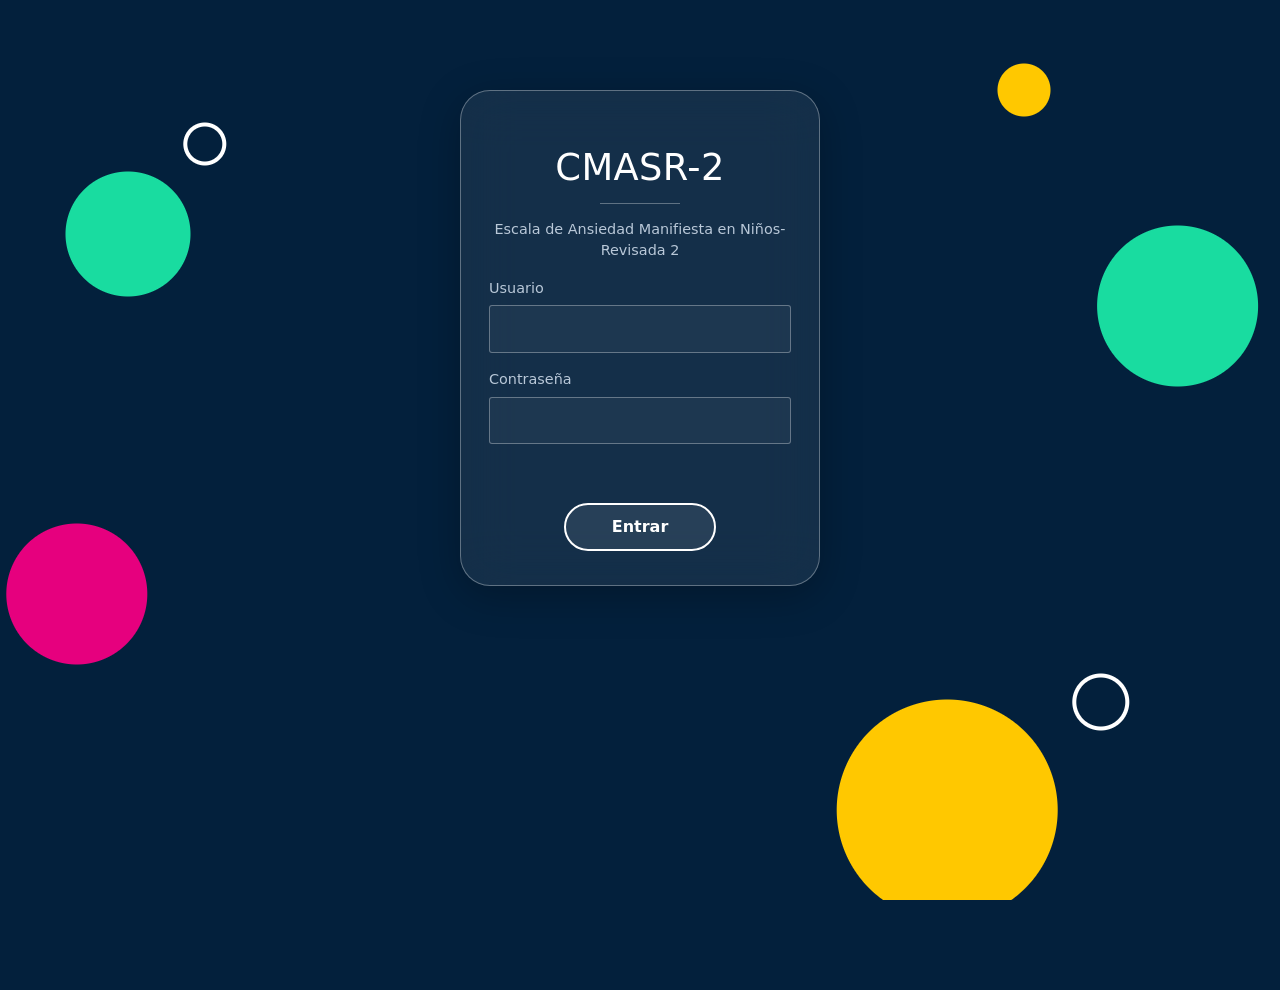
<file: cmasr2/index.html>
<!doctype html><html lang="es"><head><meta charset="utf-8"><meta name="viewport" content="width=device-width,initial-scale=1,viewport-fit=cover">
<title>CMASR-2</title><meta name="theme-color" content="#00596a"><link rel="manifest" href="manifest.webmanifest"><link rel="icon" href="icons/icon-192.png"><link rel="apple-touch-icon" href="icons/icon-192.png"><link rel="stylesheet" href="style.css"></head>
<body><div id="app"></div><script src="data.js"></script><script src="core.js"></script><script src="pdf.js"></script><script src="app.js"></script></body></html>
</file>
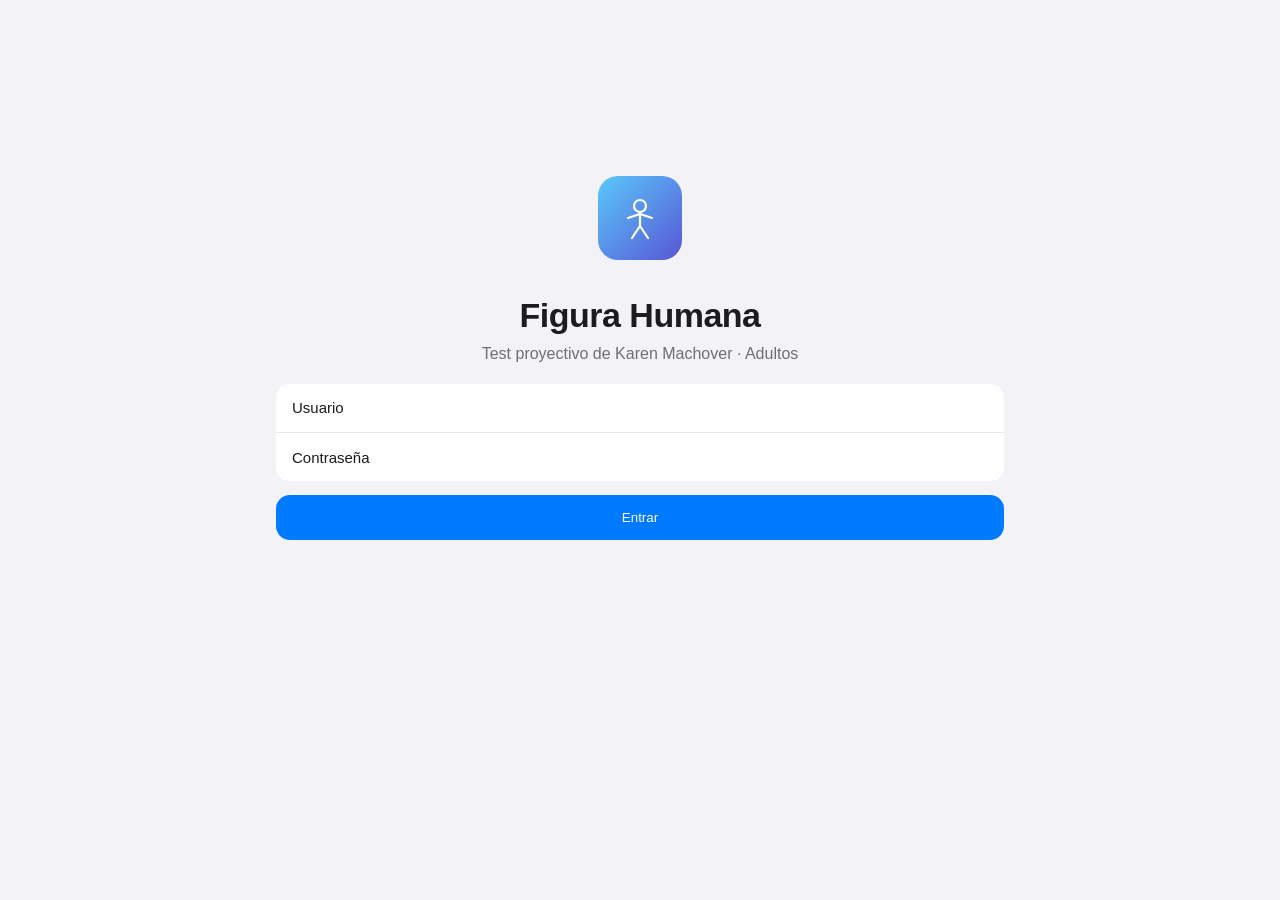
<file: figurahumana/index.html>
<!doctype html><html lang="es"><head><meta charset="utf-8"><meta name="viewport" content="width=device-width,initial-scale=1,viewport-fit=cover"><title>Figura Humana</title><meta name="theme-color" content="#007aff"><meta name="apple-mobile-web-app-capable" content="yes"><meta name="apple-mobile-web-app-status-bar-style" content="default"><meta name="apple-mobile-web-app-title" content="Figura Humana"><link rel="manifest" href="manifest.webmanifest"><link rel="apple-touch-icon" href="icons/icon-192.png"><link rel="icon" href="icons/icon-192.png"><link rel="stylesheet" href="styles.css"></head><body><div id="app"></div><script src="data.js"></script><script src="app.js"></script></body></html>
</file>
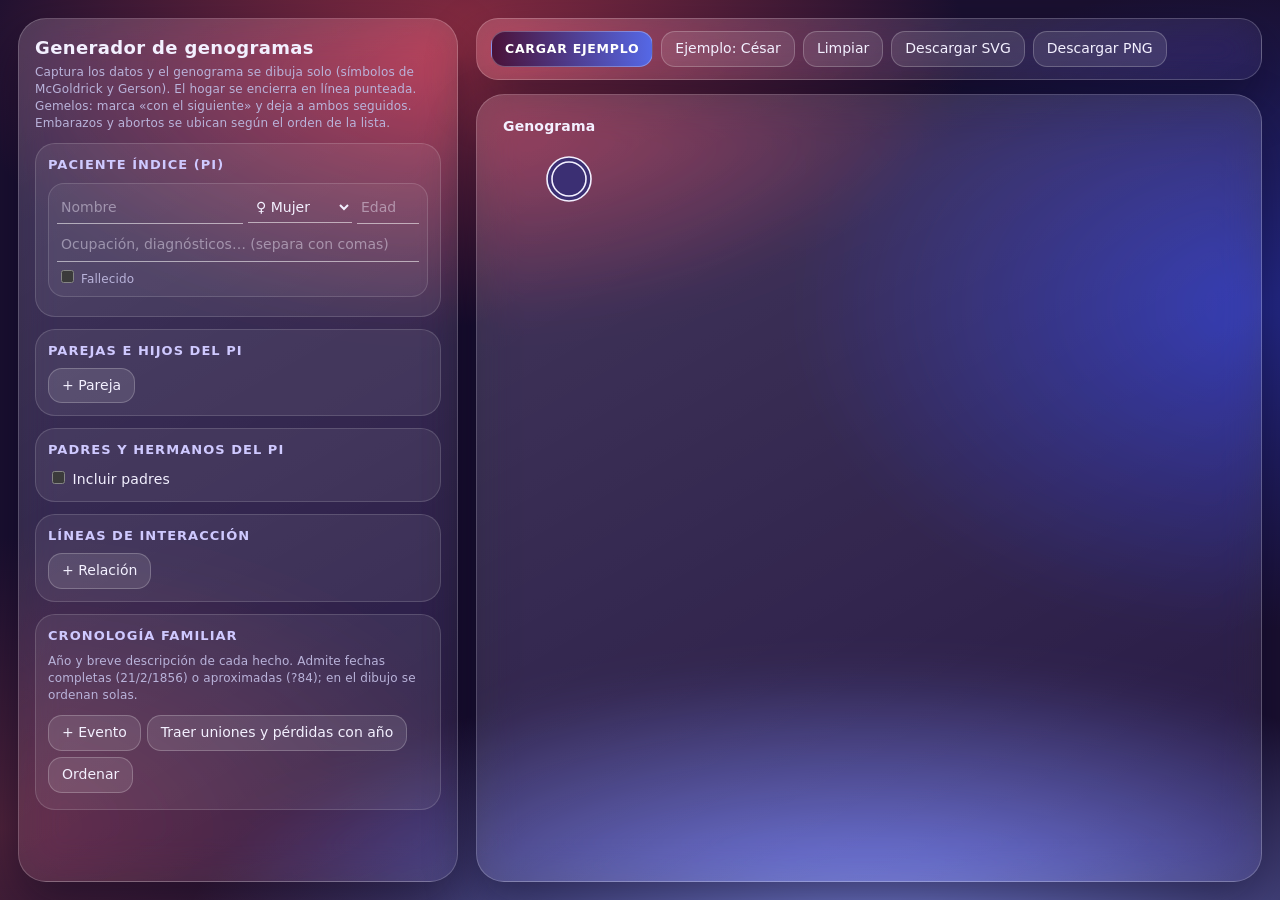
<file: genogramas/index.html>
<!DOCTYPE html>
<html lang="es"><head><meta charset="utf-8">
<meta name="viewport" content="width=device-width, initial-scale=1, viewport-fit=cover">
<title>Generador de genogramas</title>
<link rel="manifest" href="manifest.json">
<meta name="theme-color" content="#1a1030">
<meta name="mobile-web-app-capable" content="yes">
<meta name="apple-mobile-web-app-capable" content="yes">
<meta name="apple-mobile-web-app-title" content="Genogramas">
<meta name="apple-mobile-web-app-status-bar-style" content="black-translucent">
<link rel="apple-touch-icon" href="icons/apple-touch-icon.png">
<link rel="icon" type="image/png" href="icons/icon-192.png">
<style>
/* Diseño: cristal translúcido sobre degradado (estilo "login glass"). Solo apariencia; la lógica no cambia. */
:root{color-scheme:dark;--bg:#1a1030;--sf:rgba(255,255,255,.1);--tx:#f3f0ff;--mu:#b9b3da;--bd:rgba(255,255,255,.2);--ac:#8d9bff;--ac2:#cfc9ff;--glass:linear-gradient(150deg,rgba(255,255,255,.17),rgba(255,255,255,.05));--sombra:0 22px 50px rgba(8,4,30,.45);box-sizing:border-box;padding-top:env(safe-area-inset-top,0px);padding-bottom:env(safe-area-inset-bottom,0px)}
html,body{height:100%;margin:0}
html{background:radial-gradient(55% 42% at 36% 6%,rgba(178,54,72,.8),transparent 72%),radial-gradient(50% 50% at 98% 34%,rgba(38,48,160,.8),transparent 72%),radial-gradient(75% 45% at 68% 106%,rgba(141,155,255,.9),transparent 72%),radial-gradient(55% 45% at 0% 92%,rgba(122,50,66,.55),transparent 72%),#1a1030;background-attachment:fixed}
body{background:transparent;color:var(--tx);font:14px/1.4 system-ui,-apple-system,"Segoe UI",sans-serif;letter-spacing:.01em;scrollbar-color:rgba(255,255,255,.3) transparent}
.app{display:grid;grid-template-columns:minmax(330px,440px) 1fr;gap:18px;height:100%;padding:18px;box-sizing:border-box}
#form{overflow:auto;padding:16px;border-radius:28px;background:var(--glass);border:1px solid var(--bd);-webkit-backdrop-filter:blur(20px) saturate(140%);backdrop-filter:blur(20px) saturate(140%);box-shadow:var(--sombra);scrollbar-color:rgba(255,255,255,.3) transparent}
.main{display:flex;flex-direction:column;gap:14px;min-width:0;min-height:0}
.bar{display:flex;gap:8px;flex-wrap:wrap;padding:12px 14px;border-radius:22px;background:var(--glass);border:1px solid var(--bd);-webkit-backdrop-filter:blur(20px) saturate(140%);backdrop-filter:blur(20px) saturate(140%);box-shadow:var(--sombra)}
/* El dibujo conserva buen contraste: sus colores se definen aquí; la descarga SVG/PNG sigue saliendo negro sobre blanco. */
#cv{--sf:#3b2f73;--tx:#f3f0ff;--mu:#b9b3da;flex:1;overflow:auto;padding:12px;border-radius:28px;background:var(--glass);border:1px solid var(--bd);-webkit-backdrop-filter:blur(20px) saturate(140%);backdrop-filter:blur(20px) saturate(140%);box-shadow:var(--sombra);scrollbar-color:rgba(255,255,255,.3) transparent}
h1{font-size:18px;font-weight:600;letter-spacing:.02em;margin:0 0 4px}.hint{color:var(--mu);font-size:12px;margin:0 0 12px}
.card{background:rgba(255,255,255,.07);border:1px solid rgba(255,255,255,.15);border-radius:20px;padding:12px;margin-bottom:12px}
.card h2{font-size:13px;margin:0 0 8px;text-transform:uppercase;letter-spacing:.08em;color:var(--ac2)}
.pr{display:grid;grid-template-columns:1fr 104px 62px;gap:5px;margin-bottom:7px;padding:8px;border:1px solid rgba(255,255,255,.14);background:rgba(255,255,255,.05);border-radius:16px;align-items:center}
.pr .nt{grid-column:1/-1}.pr label{font-size:12px;color:var(--mu);white-space:nowrap}
.sub{border-left:3px solid var(--ac);padding-left:8px;margin-bottom:10px}
.row2{display:flex;gap:6px;align-items:center;margin:4px 0;flex-wrap:wrap}
input,select,button{font:inherit;color:var(--tx);min-width:0}
input,select{background:transparent;border:0;border-bottom:1px solid rgba(255,255,255,.55);border-radius:0;padding:6px 4px;outline:0;transition:border-color .2s,box-shadow .2s}
input:focus,select:focus{border-bottom-color:#fff;box-shadow:0 1px 0 0 #fff}
input::placeholder{color:rgba(243,240,255,.45)}
select option{background:#2a2050;color:#f3f0ff}
input[type=checkbox]{padding:0;border:0;accent-color:var(--ac);box-shadow:none}
input:not([type=checkbox]){width:100%;box-sizing:border-box}
button{cursor:pointer;background:rgba(255,255,255,.1);border:1px solid rgba(255,255,255,.22);border-radius:14px;padding:7px 13px;transition:background .2s,border-color .2s,filter .2s}
button:hover{background:rgba(255,255,255,.18);border-color:rgba(255,255,255,.5)}
button:active{filter:brightness(.92)}
button.p{background:linear-gradient(90deg,#4a1238 0%,#5568e6 100%);color:#fff;border-color:rgba(255,255,255,.28);font-weight:600;letter-spacing:.06em;text-transform:uppercase;font-size:12.5px}
button.p:hover{filter:brightness(1.15);border-color:rgba(255,255,255,.55)}
button:focus-visible,input:focus-visible,select:focus-visible{outline:2px solid #fff;outline-offset:2px}
.x{padding:2px 8px;border-radius:10px}
.rl{display:grid;grid-template-columns:1fr 1fr;gap:5px;margin-bottom:6px}.rl .x{justify-self:end}
.cr{display:grid;grid-template-columns:84px 1fr auto;gap:5px;margin-bottom:6px}
@media(max-width:860px){.app{grid-template-columns:1fr;grid-template-rows:auto 70vh;height:auto;padding:12px;gap:14px}.main{min-height:70vh}}
@media(prefers-reduced-motion:reduce){*{transition:none!important}}
</style></head>
<body><div class="app">
<div id="form"></div>
<div class="main"><div class="bar">
<button class="p" onclick="ex()">Cargar ejemplo</button><button onclick="ex2()">Ejemplo: César</button><button onclick="reset();rf();draw()">Limpiar</button>
<button onclick="saveSvg()">Descargar SVG</button><button onclick="savePng()">Descargar PNG</button>
<span id="msg" class="hint" style="margin:0;align-self:center"></span></div>
<div id="cv"></div></div></div>
<script>
const W=100,R=22;
const esc=s=>String(s??'').replace(/[&<>"]/g,c=>({'&':'&amp;','<':'&lt;','>':'&gt;','"':'&quot;'}[c]));
let uid=0,st,lastSvg='';
const P=o=>({id:'p'+(++uid),name:'',sex:'M',age:'',dead:false,notes:'',hogar:false,kind:'p',adop:false,tw:'',...o});
const PAR=()=>({on:false,p:P({sex:'F'}),status:'m',year:'',kids:[]}),S=o=>({...P(o),par:PAR()}),L=k=>P({kind:k,year:''}),isL=p=>p.kind&&p.kind!=='p';
const DY=60,LR={preg:12,abS:5,abI:0,still:12},LT=[['preg','Embarazo'],['abS','Aborto espontáneo'],['abI','Aborto provocado'],['still','Parto de feto muerto']],TW=[['','No es gemelo/a'],['d','Mellizos (dicigóticos) con el siguiente'],['i','Gemelos idénticos con el siguiente']];
const ad=p=>{const m=String(p.age??'').trim().match(/^(\d+)\s*([a-záéíóúñ]*)/i);return!!m&&+m[1]>=18&&!/^(m|mes|meses|d|dia|dias|día|días|s|sem|semana|semanas)$/i.test(m[2])};
const getP=p=>p.split('.').reduce((o,k)=>o[k],st);
const wrap=(s,n)=>{const o=[];let l='';String(s).split(/\s+/).forEach(t=>{if(l&&(l+' '+t).length>n){o.push(l);l=t}else l=(l+' '+t).trim()});if(l)o.push(l);return o.length?o:['']};
function ck(s){const n=String(s||'').match(/\d+/g)||[],i=n.findIndex(x=>x.length===4);if(i<0){if(!n.length)return[1e9,0,0];const y=+n[0];return[y<100?1900+y:y,0,0]}const b=n.slice(0,i);return[+n[i],b.length>1?+b[1]:b.length?+b[0]:0,b.length>1?+b[0]:0]}
const cmp=(a,b)=>{const x=ck(a.y),y=ck(b.y);return x[0]-y[0]||x[1]-y[1]||x[2]-y[2]};
const U=()=>({on:false,a:P({sex:'M'}),b:P({sex:'F'}),status:'m',year:''});
function reset(){st={pi:P({sex:'F',hogar:true}),parejas:[],fam:U(),pos:'',hermanos:[],gpP:U(),gpM:U(),tp:[],tm:[],pa:[],ma:[],rels:[],cron:[]}}
const $=s=>document.querySelector(s);
const ST=[['m','Casados'],['u','Unión libre'],['s','Separados'],['d','Divorciados']];
const RT=[['i3','Muy unidos (3 líneas)'],['i2','Unidos (2 líneas)'],['z','Conflictiva (zigzag)'],['zf','Fusionada y conflictiva'],['dis','Distante (punteada)'],['ap','Apartados / separados']];
const opts=(l,v)=>l.map(([k,t])=>`<option value="${k}"${k===v?' selected':''}>${t}</option>`).join('');

/* ---------- dibujo ---------- */
function lfig(f){const p=f.p,x=f.x,y=f.y,k=p.kind;let s='<g fill="var(--sf)" stroke="var(--tx)" stroke-width="1.6">';
 if(k==='preg')s+=`<path d="M${x} ${y-12}L${x+12} ${y+10}L${x-12} ${y+10}Z"/>`;
 else if(k==='abS')s+=`<circle cx="${x}" cy="${y}" r="5" fill="var(--tx)"/>`;
 else{const q=k==='abI'?7:p.sex==='F'?8.5:12;if(k==='still')s+=p.sex==='F'?`<circle cx="${x}" cy="${y}" r="12"/>`:`<rect x="${x-12}" y="${y-12}" width="24" height="24"/>`;s+=`<path d="M${x-q} ${y-q}L${x+q} ${y+q}M${x+q} ${y-q}L${x-q} ${y+q}"/>`}
 s+='</g>';[p.year,...(p.notes||'').split(/[,;\n]/)].map(t=>String(t||'').trim()).filter(Boolean).forEach((t,i)=>s+=`<text x="${x}" y="${y+Math.max(f.r,8)+14+i*12}" text-anchor="middle" font-size="10.5" fill="var(--mu)">${esc(t)}</text>`);return s}
function fig(f){const p=f.p,x=f.x,y=f.y,pi=p.id===st.pi.id;if(isL(p))return lfig(f);
 const sh=r=>p.sex==='F'?`<circle cx="${x}" cy="${y}" r="${r}"/>`:`<rect x="${x-r}" y="${y-r}" width="${2*r}" height="${2*r}"/>`;
 let s=`<g fill="var(--sf)" stroke="var(--tx)" stroke-width="1.6">${sh(R)}${pi?sh(R-5):''}`;
 if(p.dead){const k=p.sex==='F'?R*.7:R;s+=`<path d="M${x-k} ${y-k}L${x+k} ${y+k}M${x+k} ${y-k}L${x-k} ${y+k}"/>`}s+='</g>';
 if(p.age!=='')s+=`<text x="${x}" y="${p.dead?y-R-5:y+5}" text-anchor="middle" font-size="${p.dead?11:14}" fill="var(--tx)">${esc(p.age)}</text>`;
 s+=`<text x="${x}" y="${y+R+26}" text-anchor="middle" font-size="12" font-weight="600" fill="var(--tx)">${esc(p.name)}</text>`;
 (p.notes||'').split(/[,;\n]/).map(t=>t.trim()).filter(Boolean).forEach((t,i)=>s+=`<text x="${x}" y="${y+R+39+i*12}" text-anchor="middle" font-size="10.5" fill="var(--mu)">${esc(t)}</text>`);
 return s}
/* Contorno punteado del hogar: solo encierra a quienes viven en casa.
   Une las cajas de cada miembro (y los une con pasillos si quedan separados)
   y recorta a quienes NO viven en el hogar, para que queden fuera. */
function hogar(F,hg){
 const mem=new Set(hg),RC=(x0,y0,x1,y1)=>({x0,y0,x1,y1}),
 box=f=>RC(f.x-W*.55,f.y-R-18,f.x+W*.55,f.y+R+75),
 obs=F.filter(f=>!mem.has(f)&&!isL(f.p)).map(f=>RC(f.x-R-14,f.y-R-14,f.x+R+14,f.y+R+75)),
 hit=(a,b)=>a.x0<b.x1&&b.x0<a.x1&&a.y0<b.y1&&b.y0<a.y1,
 HW=[W*.55,32,14],
 seg=(a,b,h)=>a[1]===b[1]?(h===HW[0]?RC(Math.min(a[0],b[0])-h,a[1]-R-18,Math.max(a[0],b[0])+h,a[1]+R+75):RC(Math.min(a[0],b[0])-h,a[1]-h,Math.max(a[0],b[0])+h,a[1]+h)):RC(a[0]-h,Math.min(a[1],b[1]),a[0]+h,Math.max(a[1],b[1])),
 bs=hg.map(box),par=hg.map((_,i)=>i),find=i=>par[i]===i?i:(par[i]=find(par[i]));
 for(let i=0;i<bs.length;i++)for(let j=i+1;j<bs.length;j++)if(hit(bs[i],bs[j]))par[find(i)]=find(j);
 const mnY=Math.min(...F.map(f=>f.y)),mxY=Math.max(...F.map(f=>f.y)),mnX=Math.min(...F.map(f=>f.x)),mxX=Math.max(...F.map(f=>f.x)),
 routes=(a,b,h)=>{const top=mnY-R-16-h,bot=mxY+R+77+h,left=mnX-R-16-h,right=mxX+R+16+h,A=[a.x,a.y],B=[b.x,b.y];return[[A,[b.x,a.y],B],[A,[a.x,b.y],B],[A,[a.x,top],[b.x,top],B],[A,[a.x,bot],[b.x,bot],B],[A,[left,a.y],[left,b.y],B],[A,[right,a.y],[right,b.y],B]]},
 rects=(r,h)=>r.slice(1).map((p,i)=>seg(r[i],p,h)),len=r=>r.slice(1).reduce((t,p,i)=>t+Math.abs(p[0]-r[i][0])+Math.abs(p[1]-r[i][1]),0),bridges=[];
 for(;;){let best=null;
  for(let i=0;i<hg.length;i++)for(let j=i+1;j<hg.length;j++){if(find(i)===find(j))continue;
   for(let lv=0;lv<HW.length;lv++){if(best&&best.lv<lv)break;
    for(const r of routes(hg[i],hg[j],HW[lv])){const rc=rects(r,HW[lv]);if(rc.some(q=>obs.some(o=>hit(q,o))))continue;const l=len(r);if(!best||lv<best.lv||(lv===best.lv&&l<best.l))best={l,lv,rc,i,j}}}}
  if(!best)break;bridges.push(...best.rc);par[find(best.i)]=find(best.j)}
 const R0=[...bs,...bridges],all=[...R0,...obs],u=a=>[...new Set(a)].sort((p,q)=>p-q),
 xs=u(all.flatMap(r=>[r.x0,r.x1])),ys=u(all.flatMap(r=>[r.y0,r.y1])),
 ins=(r,x,y)=>x>r.x0&&x<r.x1&&y>r.y0&&y<r.y1,
 G=xs.slice(0,-1).map((_,i)=>ys.slice(0,-1).map((_,j)=>{const x=(xs[i]+xs[i+1])/2,y=(ys[j]+ys[j+1])/2;return R0.some(r=>ins(r,x,y))&&!obs.some(r=>ins(r,x,y))})),
 inc=(i,j)=>!!(G[i]&&G[i][j]),E=[];
 for(let i=0;i<G.length;i++)for(let j=0;j<G[i].length;j++){if(!G[i][j])continue;
  if(!inc(i,j-1))E.push([i,j,i+1,j]);if(!inc(i+1,j))E.push([i+1,j,i+1,j+1]);
  if(!inc(i,j+1))E.push([i+1,j+1,i,j+1]);if(!inc(i-1,j))E.push([i,j+1,i,j])}
 const out=new Map();E.forEach(e=>{const k=e[0]+','+e[1];if(!out.has(k))out.set(k,[]);out.get(k).push(e)});
 hogar.ext={x0:Math.min(...R0.map(r=>r.x0)),y0:Math.min(...R0.map(r=>r.y0)),x1:Math.max(...R0.map(r=>r.x1)),y1:Math.max(...R0.map(r=>r.y1))};
 let d='';
 for(const e0 of E){if(e0.u)continue;let pts=[],e=e0;
  while(e&&!e.u){e.u=1;pts.push([xs[e[0]],ys[e[1]]]);e=(out.get(e[2]+','+e[3])||[]).find(x=>!x.u)}
  pts=pts.filter((c,i)=>{const a=pts[(i+pts.length-1)%pts.length],b=pts[(i+1)%pts.length];return!((a[0]===c[0]&&c[0]===b[0])||(a[1]===c[1]&&c[1]===b[1]))});
  const n=pts.length;if(n<3)continue;
  const cs=pts.map((c,i)=>{const a=pts[(i+n-1)%n],b=pts[(i+1)%n],l1=Math.hypot(a[0]-c[0],a[1]-c[1]),l2=Math.hypot(b[0]-c[0],b[1]-c[1]),r=Math.min(14,l1/2,l2/2);
   return[[c[0]+(a[0]-c[0])/l1*r,c[1]+(a[1]-c[1])/l1*r],[c[0]+(b[0]-c[0])/l2*r,c[1]+(b[1]-c[1])/l2*r]]});
  d+=`M${cs[0][1]}`+pts.map((c,i)=>i?`L${cs[i][0]}Q${c} ${cs[i][1]}`:'').join('')+`L${cs[0][0]}Q${pts[0]} ${cs[0][1]}Z`}
 return d?`<path d="${d}" fill="var(--tx)" fill-opacity=".06" fill-rule="evenodd" stroke="var(--tx)" stroke-width="2" stroke-dasharray="9 6" stroke-linejoin="round"/>`:''}
function rel(a,b,t){const dx=b.x-a.x,dy=b.y-a.y,L=Math.hypot(dx,dy);if(!L)return'';
 const ux=dx/L,uy=dy/L,nx=-uy,ny=ux,x1=a.x+ux*(R+3),y1=a.y+uy*(R+3),x2=b.x-ux*(R+3),y2=b.y-uy*(R+3);
 const ln=o=>`M${x1+nx*o} ${y1+ny*o}L${x2+nx*o} ${y2+ny*o}`;
 const zz=()=>{let d=`M${x1} ${y1}`;const n=Math.max(2,Math.floor(Math.hypot(x2-x1,y2-y1)/8));for(let i=1;i<n;i++){const s=i%2?5:-5;d+=`L${x1+(x2-x1)*i/n+nx*s} ${y1+(y2-y1)*i/n+ny*s}`}return d+`L${x2} ${y2}`};
 let d='',da='';
 if(t==='i3')d=ln(-4)+ln(0)+ln(4);else if(t==='i2')d=ln(-3)+ln(3);else if(t==='z')d=zz();
 else if(t==='zf')d=zz()+ln(-7)+ln(7);else if(t==='dis'){d=ln(0);da=' stroke-dasharray="2 4"'}
 else{const mx=(x1+x2)/2,my=(y1+y2)/2,q=(o,k)=>`M${mx+ux*o-nx*k} ${my+uy*o-ny*k}L${mx+ux*o+nx*k} ${my+uy*o+ny*k}`;d=`M${x1} ${y1}L${mx-ux*4} ${my-uy*4}M${mx+ux*4} ${my+uy*4}L${x2} ${y2}`+q(-4,9)+q(4,9)}
 return `<path d="${d}"${da}/>`}

function draw(){
 const tk=a=>a.some(t=>t.par&&t.par.on&&t.par.kids.length),sh=(st.fam.on&&(tk(st.tp)||tk(st.tm)))||(st.gpP.on&&tk(st.tp))||(st.gpM.on&&tk(st.tm))?190:0,Y=[60,240,420+sh,600+sh];
 const F=[],L=[],mk=(p,x,y)=>{const f={p,x,y,r:isL(p)?LR[p.kind]:R};F.push(f);return f};
 const lab={m:'m.',u:'u.',s:'s.',d:'d.'};
 function couple(A,B,s,yr){const ly=A.y+R+8,cx=(A.x+B.x)/2;
  let d=`M${A.x} ${A.y+R}V${ly}H${B.x}V${B.y>A.y+1?B.y-R:B.y+R}`,t='';
  if(s==='s'||s==='d'){const x0=A.x+(B.x-A.x)*.22;for(let k=0;k<(s==='d'?2:1);k++)d+=`M${x0+k*7-4} ${ly+8}L${x0+k*7+4} ${ly-8}`}
  L.push(`<path d="${d}"${s==='u'?' stroke-dasharray="5 4"':''}/>`);
  if(yr||s!=='m')L.push(`<text x="${cx}" y="${ly-5}" text-anchor="middle" font-size="10.5" fill="var(--tx)" stroke="none">${lab[s]}${esc(yr)}</text>`);
  return cx}
 function kids(cx,ly,ks){if(!ks.length)return;const by=ks[0].y-R-36,xs=[cx];let d='',dd='';
  for(let i=0;i<ks.length;i++){const g=[ks[i]];while(g[g.length-1].p.tw&&ks[i+1]&&!isL(ks[i+1].p)&&!isL(g[g.length-1].p))g.push(ks[++i]);let t;
   if(g.length<2){xs.push(g[0].x);t=`M${g[0].x} ${by}V${g[0].y-g[0].r}`}
   else{const gx=g.reduce((a,f)=>a+f.x,0)/g.length,hx=g.map(f=>gx+(f.x-gx)/2);xs.push(gx);t=g.map(f=>`M${gx} ${by}L${f.x} ${f.y-R}`).join('');
    if(g.slice(0,-1).every(f=>f.p.tw==='i'))t+=`M${Math.min(...hx)} ${by+18}H${Math.max(...hx)}`}
   if(g.some(f=>f.p.adop))dd+=t;else d+=t}
  L.push(`<path d="M${cx} ${ly}V${by}M${Math.min(...xs)} ${by}H${Math.max(...xs)}${d}"/>`);if(dd)L.push(`<path d="${dd}" stroke-dasharray="3 4"/>`)}
 const ks=a=>a.reduce((t,p)=>t+wd(p),0),wd=p=>isL(p)?.65*W:p.par&&p.par.on?Math.max(1.9*W,ks(p.par.kids||[])):W,kw=q=>ks(q.kids),gap=q=>q.kids.length?Math.max(kw(q),1.8*W):1.6*W;
 function spread(a,cx,y,pp){let l=cx-ks(a)/2;return a.map(p=>{const w=wd(p),f=pp&&!isL(p)?put(p,l+W/2,y):mk(p,l+w/2,y);l+=w;return f})}
 const put=(p,x,y)=>{const on=p.par&&p.par.on,e=on?Math.max(0,(wd(p)-1.9*W)/2):0,f=mk(p,x+e,y);if(on){const b=mk(p.par.p,x+e+.9*W,y+DY),cx=couple(f,b,p.par.status,p.par.year);kids(cx,f.y+R+8,spread(p.par.kids||[],cx,y+DY+150))}return f};
 let c=0,tb=0;const row=(it,y)=>it.map(p=>{const w=wd(p),f=put(p,c+(isL(p)?w/2:W/2),y);c+=w;return f});
 const ex=st.parejas.filter(q=>q.status==='s'||q.status==='d'),cu=st.parejas.filter(q=>!ex.includes(q));
 const cq=[...ex.slice().reverse(),null,...cu],pi=ex.length,sib=st.fam.on?st.hermanos:[];
 const np=sib.filter(p=>!isL(p)).length,k=st.pos===''?np+1:Math.min(Math.max(+st.pos||1,1),np+1);
 let cut=0,n=0;if(k>np)cut=sib.length;else if(k>1)for(let i=0;i<sib.length;i++)if(!isL(sib[i])&&++n===k-1){cut=i+1;break}
 const HP=st.fam.on?st.pa:[],HM=st.fam.on?st.ma:[],hrow=(a,dir)=>a.map(q=>{const ok=q.own||[],ow=ks(ok),w=q.kids.length?kw(q):0;if(!w&&!ow)return{q,k:[],o:[]};
  const cx=c+(dir<0?ow:0)+w/2,k=w?spread(q.kids,cx,Y[2]):[],ocx=dir<0?c+ow/2:c+w+ow/2,o=ow?spread(ok,ocx,Y[2]):[];c+=ow+w;return{q,k,o,cx:w?cx:undefined,ox:ow?ocx:undefined}}),hP=hrow(HP.slice().reverse(),-1);
 const bf=row(sib.slice(0,cut),Y[2]);
 const ch=cq.map((q,i)=>{if(i>0)c+=gap(i-1<pi?cq[i-1]:cq[i])-W;const f=mk(q?q.p:st.pi,c+W/2,Y[2]);c+=W;return f});
 const af=row(sib.slice(cut),Y[2]),hM=hrow(HM,1);
 for(let i=0;i<ch.length-1;i++){const q=i<pi?cq[i]:cq[i+1],cx=couple(ch[i],ch[i+1],q.status,q.year);kids(cx,ch[i].y+R+8,spread(q.kids,cx,Y[3],1))}
 if(st.fam.on){const f2=[...bf,ch[pi],...af],xs=f2.map(f=>f.x),Pc=(Math.min(...xs)+Math.max(...xs))/2,g0=(st.gpP.on||st.gpM.on)?3.4*W:1.8*W,
  av=p=>{const m=String(p.age??'').trim().match(/^(\d+(?:[.,]\d+)?)\s*([a-záéíóúñ]*)/i);if(!m)return null;let v=+m[1].replace(',','.');const u=m[2].toLowerCase();if(/^(m|mes|meses)$/.test(u))v/=12;else if(/^(d|dia|dias|día|días)$/.test(u))v/=365;else if(/^(s|sem|semana|semanas)$/.test(u))v/=52;return v},
  spl=(ti,an,dir)=>{const A=av(an);if(A!=null&&ti.every(p=>av(p)!=null)){const t=ti.slice().sort((p,q)=>av(q)-av(p));return[t.filter(p=>av(p)>=A),t.filter(p=>av(p)<A)]}return dir<0?[ti,[]]:[[],ti]},
  [pO,pY]=spl(st.tp,st.fam.a,-1),[mO,mY]=spl(st.tm,st.fam.b,1),g=g0+[...pY,...mO].reduce((t,p)=>t+wd(p),0);
  const fa=mk(st.fam.a,Pc-g/2,Y[1]),mo=mk(st.fam.b,Pc+g/2,Y[1]);
  kids(couple(fa,mo,st.fam.status,st.fam.year),fa.y+R+8,f2);
  const side=(gp,od,yg,an,xo,xy)=>{if(!gp.on&&!od.length&&!yg.length)return;const to=[],ty=[];let x=xo;
   for(let j=od.length-1;j>=0;j--){x-=wd(od[j]);to[j]=put(od[j],x,Y[1])}
   x=xy;for(let j=0;j<yg.length;j++){x+=j?wd(yg[j-1]):W;ty[j]=put(yg[j],x,Y[1])}
   const grp=[...to,an,...ty],xx=grp.map(f=>f.x),m=(Math.min(...xx)+Math.max(...xx))/2;
   if(!gp.on){tb=1;kids(an.x,Y[1]-R-36,grp);return}
   const a=mk(gp.a,m-.9*W,Y[0]),b=mk(gp.b,m+.9*W,Y[0]);kids(couple(a,b,gp.status,gp.year),a.y+R+8,grp)};
  const un2=(h,par,dir)=>{let px=par.x;h.forEach(o=>{let x=o.ox!=null?o.ox:o.cx==null?px+dir*1.1*W:2*o.cx-par.x;x=dir<0?Math.min(x,px-1.1*W):Math.max(x,px+1.1*W);px=x;const n=mk(o.q.p,x,Y[1]),c2=dir<0?couple(n,par,o.q.status,o.q.year):couple(par,n,o.q.status,o.q.year);if(o.k.length)kids(c2,n.y+R+8,o.k);if(o.o.length)kids(n.x-dir*.4*W,n.y+R+8,o.o)});return px};
  const xl=un2(hP.slice().reverse(),fa,-1),xr=un2(hM,mo,1);side(st.gpP,pO,pY,fa,xl,fa.x);side(st.gpM,mO,mY,mo,mo.x,xr)}
 let minX=Math.min(...F.map(f=>f.x))-80,minY=Math.min(...F.map(f=>f.y))-R-50-(tb?40:0),maxX=Math.max(...F.map(f=>f.x))+80,maxY=Math.max(...F.map(f=>f.y))+R+105;
 const hg=F.filter(f=>f.p.hogar||f.p.id===st.pi.id);let hog='';
 if(hg.length>1){hogar.ext=null;hog=hogar(F,hg);const e=hogar.ext;if(e){minX=Math.min(minX,e.x0-10);maxX=Math.max(maxX,e.x1+10);minY=Math.min(minY,e.y0-36);maxY=Math.max(maxY,e.y1+10)}}
 const by=Object.fromEntries(F.map(f=>[f.p.id,f]));
 const rl=st.rels.map(r=>by[r.a]&&by[r.b]&&r.a!==r.b?rel(by[r.a],by[r.b],r.t):'').join('');
 const w0=maxX-minX,h0=maxY-minY,cr=st.cron.filter(e=>e.t||e.y).sort(cmp),w=cr.length?Math.max(w0,600):w0;let cs='',h=h0;
 if(cr.length){let yy=h0+14;const nc=Math.floor((w-110)/6.3);cs=`<text x="14" y="${yy}" font-size="14" font-weight="600" fill="var(--tx)">Cronología familiar</text>`;
  cr.forEach(e=>{yy+=19;cs+=`<text x="14" y="${yy}" font-size="12" font-weight="600" fill="var(--tx)">${esc(e.y)}</text>`;wrap(e.t,nc).forEach((l,i)=>{if(i)yy+=15;cs+=`<text x="96" y="${yy}" font-size="12" fill="var(--tx)">${esc(l)}</text>`})});h=yy+18}
 lastSvg=`<svg xmlns="http://www.w3.org/2000/svg" width="${w}" height="${h}" viewBox="0 0 ${w} ${h}" font-family="system-ui,Segoe UI,sans-serif"><text x="14" y="24" font-size="14" font-weight="600" fill="var(--tx)">Genograma${st.pi.name?' de '+esc(st.pi.name):''}</text><g transform="translate(${-minX+(w-w0)/2} ${-minY})">${hog}<g fill="none" stroke="var(--tx)" stroke-width="1.6">${L.join('')}</g><g fill="none" stroke="var(--tx)" stroke-width="1.5">${rl}</g>${F.map(fig).join('')}</g>${cs}</svg>`;
 $('#cv').innerHTML=lastSvg}

/* ---------- formulario ---------- */
function pr(path,p,o={}){const sel=(v,t)=>`<option value="${v}"${p.sex===v?' selected':''}>${t}</option>`;
 return `<div class="pr"><input data-p="${path}.name" value="${esc(p.name)}" placeholder="Nombre"><select data-p="${path}.sex">${sel('M','♂ Hombre')}${sel('F','♀ Mujer')}</select><input data-p="${path}.age" value="${esc(p.age)}" placeholder="Edad"><input class="nt" data-p="${path}.notes" value="${esc(p.notes)}" placeholder="Ocupación, diagnósticos… (separa con comas)"><label><input type="checkbox" data-p="${path}.dead"${p.dead?' checked':''}> Fallecido</label>${o.nh?'<span></span>':`<label><input type="checkbox" data-p="${path}.hogar"${p.hogar?' checked':''}> Vive en el hogar</label>`}${o.del?`<button class="x" title="Quitar" aria-label="Quitar" onclick="${o.del}">✕</button>`:'<span></span>'}${o.sib?`<label><input type="checkbox" data-p="${path}.adop"${p.adop?' checked':''}> Adoptado/a</label><select data-p="${path}.tw" style="grid-column:2/-1">${opts(TW,p.tw)}</select>`:''}</div>`}
const lrow=(path,p,del)=>`<div class="pr"><select data-p="${path}.kind">${opts(LT,p.kind)}</select>${p.kind==='still'?`<select data-p="${path}.sex">${opts([['M','♂'],['F','♀']],p.sex)}</select>`:'<span></span>'}<input data-p="${path}.year" value="${esc(p.year)}" placeholder="Año"><input class="nt" data-p="${path}.notes" value="${esc(p.notes)}" placeholder="Texto bajo el símbolo, ej.: 3 meses"><span></span><span></span><button class="x" title="Quitar" aria-label="Quitar" onclick="${del}">✕</button></div>`;
const parb=(pa,p)=>`<label class="row2"><input type="checkbox" data-p="${pa}.par.on"${p.par.on?' checked':''}> Tiene pareja</label>`+(p.par.on?`<div class="sub">${pr(pa+'.par.p',p.par.p,{nh:1})}${stSel(pa+'.par',p.par)}<b>Hijos de esta pareja</b>${rows(pa+'.par.kids')}${adds(pa+'.par.kids','Hijo/a',1)}</div>`:'');
const rows=(path,pt)=>getP(path).map((p,i)=>{const pa=`${path}.${i}`,d=`act('del','${path}',${i})`;if(isL(p))return lrow(pa,p,d);if(pt==='a'&&!p.par)p.par=PAR();return pr(pa,p,{del:d,sib:1})+(pt&&p.par?parb(pa,p):'')}).join('');
const adds=(path,lbl,ls)=>`<div class="row2"><button onclick="act('add','${path}')">+ ${lbl}</button>${ls?`<button onclick="act('add','${path}','A')">+ ${lbl} adoptado/a</button><button onclick="act('add','${path}','L')">+ Embarazo / aborto</button>`:''}</div>`;
const stSel=(path,q)=>`<div class="row2"><select data-p="${path}.status" style="width:auto">${opts(ST,q.status)}</select><input data-p="${path}.year" value="${esc(q.year)}" placeholder="Año" style="width:80px"></div>`;
const card=(t,b)=>`<div class="card"><h2>${t}</h2>${b}</div>`;
function unitCard(t,key,tiosKey,tdel,tadd){const g=st[key];
 return card(t,`<label><input type="checkbox" data-p="${key}.on"${g.on?' checked':''}> Incluir</label>`+(g.on?pr(key+'.a',g.a)+pr(key+'.b',g.b)+stSel(key,g)+(tiosKey?`<b>Tíos/as (hermanos del ${tiosKey==='tp'?'padre':'madre'}, de mayor a menor)</b>`+rows(tiosKey,1)+adds(tiosKey,'Tío/a'):''):''))}
const unions=(key,lbl)=>st[key].map((q,i)=>{q.own||(q.own=[]);return `<div class="sub">${pr(`${key}.${i}.p`,q.p,{del:`act('delU','${key}',${i})`})}${stSel(`${key}.${i}`,q)}<b>Hijos con esta pareja (medios hermanos del PI)</b>${rows(`${key}.${i}.kids`)}${adds(`${key}.${i}.kids`,'Medio hermano/a',1)}<b>Hijos de esta pareja que NO son ${key==='pa'?'del padre':'de la madre'} (hijastros del PI)</b>${rows(`${key}.${i}.own`)}${adds(`${key}.${i}.own`,'Hijo/a de la pareja',1)}</div>`}).join('')+`<button onclick="act('addU','${key}')">+ ${lbl}</button>`;
const tiosBlock=(key,lado,quien)=>`<b>Tíos/as ${lado} (hermanos del ${quien}, de mayor a menor)</b>`+rows(key,1)+adds(key,'Tío/a');
function rf(){let h=`<h1>Generador de genogramas</h1><p class="hint">Captura los datos y el genograma se dibuja solo (símbolos de McGoldrick y Gerson). El hogar se encierra en línea punteada. Gemelos: marca «con el siguiente» y deja a ambos seguidos. Embarazos y abortos se ubican según el orden de la lista.</p>`;
 h+=card('Paciente índice (PI)',pr('pi',st.pi,{nh:1,sib:st.fam.on}));
 h+=card('Parejas e hijos del PI',st.parejas.map((q,i)=>`<div class="sub">${pr(`parejas.${i}.p`,q.p,{del:`act('delQ',${i})`})}${stSel(`parejas.${i}`,q)}<b>Hijos con esta pareja</b>${rows(`parejas.${i}.kids`,'a')}${adds(`parejas.${i}.kids`,'Hijo/a',1)}</div>`).join('')+`<button onclick="act('addQ')">+ Pareja</button>`);
 h+=card('Padres y hermanos del PI',`<label><input type="checkbox" data-p="fam.on"${st.fam.on?' checked':''}> Incluir padres</label>`+(st.fam.on?pr('fam.a',st.fam.a)+pr('fam.b',st.fam.b)+stSel('fam',st.fam)+`<b>Nuevas parejas del padre</b><p class="hint">Si los padres se separaron: agrega a su nueva pareja y a los hijos de ambos (medios hermanos del PI).</p>`+unions('pa','Pareja del padre')+`<b>Nuevas parejas de la madre</b>`+unions('ma','Pareja de la madre')+`<b>Hermanos del PI (sin contar al PI, de mayor a menor)</b>${rows('hermanos',1)}${adds('hermanos','Hermano/a',1)}<div class="row2">El PI es el hermano nº <input data-p="pos" value="${esc(st.pos)}" placeholder="último" style="width:80px"></div>`+((!st.gpP.on||!st.gpM.on)?`<p class="hint">Tíos/as: marca «Vive en el hogar» si viven con el PI. Si incluyes a los abuelos de ese lado, sus tíos se capturan en la tarjeta de abuelos.</p>`:'')+(!st.gpP.on?tiosBlock('tp','paternos','padre'):'')+(!st.gpM.on?tiosBlock('tm','maternos','madre'):''):''));
 if(st.fam.on){h+=unitCard('Abuelos paternos','gpP','tp','delTp','addTp');h+=unitCard('Abuelos maternos','gpM','tm','delTm','addTm')}
 h+=card('Líneas de interacción',`<div id="rels"></div><button onclick="act('addR')">+ Relación</button>`);
 h+=card('Cronología familiar',`<p class="hint">Año y breve descripción de cada hecho. Admite fechas completas (21/2/1856) o aproximadas (?84); en el dibujo se ordenan solas.</p>`+st.cron.map((e,i)=>`<div class="cr"><input data-p="cron.${i}.y" value="${esc(e.y)}" placeholder="Año"><input data-p="cron.${i}.t" value="${esc(e.t)}" placeholder="Hecho importante"><button class="x" title="Quitar" aria-label="Quitar" onclick="act('delC',${i})">✕</button></div>`).join('')+`<div class="row2"><button onclick="act('addC')">+ Evento</button><button onclick="act('impC')">Traer uniones y pérdidas con año</button><button onclick="act('sortC')">Ordenar</button></div>`);
 $('#form').innerHTML=h;rr()}
function allP(){const a=[],q=p=>{if(!isL(p)){a.push(p);if(p.par&&p.par.on){a.push(p.par.p);(p.par.kids||[]).forEach(q)}}};q(st.pi);if(st.fam.on){q(st.fam.a);q(st.fam.b);st.hermanos.forEach(q);[[st.gpP,st.tp],[st.gpM,st.tm]].forEach(([g,t])=>{if(g.on){q(g.a);q(g.b)}t.forEach(q)})}if(st.fam.on)st.pa.concat(st.ma).forEach(r=>{q(r.p);r.kids.forEach(q);(r.own||[]).forEach(q)});st.parejas.forEach(r=>{q(r.p);r.kids.forEach(q)});return a}
function rr(){const ps=allP(),po=v=>ps.map(p=>`<option value="${p.id}"${p.id===v?' selected':''}>${esc(p.name||'(sin nombre)')}${p.age!==''?', '+esc(p.age):''}</option>`).join('');
 $('#rels').innerHTML=st.rels.map((r,i)=>`<div class="rl"><select data-p="rels.${i}.a">${po(r.a)}</select><select data-p="rels.${i}.b">${po(r.b)}</select><select data-p="rels.${i}.t">${opts(RT,r.t)}</select><button class="x" title="Quitar" aria-label="Quitar" onclick="act('delR',${i})">✕</button></div>`).join('')}
function setP(path,v){const k=path.split('.');let o=st;for(let i=0;i<k.length-1;i++)o=o[k[i]];o[k[k.length-1]]=v}
document.addEventListener('input',e=>{const el=e.target,p=el.dataset.p;if(!p)return;setP(p,el.type==='checkbox'?el.checked:el.value);if(p.endsWith('.par.on')&&el.checked){const pa=getP(p.slice(0,-3)),ow=getP(p.slice(0,-7));if(!pa.p.name)pa.p.sex=ow.sex==='F'?'M':'F'}if(p.endsWith('.on')||p.endsWith('.kind')){rf()}draw()});
document.addEventListener('change',e=>{const d=e.target.dataset.p;if(d&&/\.(name|age)$/.test(d)){
 rr()}});
function act(n,i,j){const s=st;
 if(n==='addQ')s.parejas.push({p:P({sex:s.pi.sex==='F'?'M':'F',hogar:true}),status:'m',year:'',kids:[]});
 if(n==='delQ')s.parejas.splice(i,1);
 if(n==='add'){const x=j==='L'?L('preg'):/^(hermanos|tp|tm)$/.test(i)?S():P({hogar:/^parejas/.test(i)});if(j==='A')x.adop=true;getP(i).push(x)}
 if(n==='del')getP(i).splice(j,1);
 if(n==='addC')s.cron.push({y:'',t:''});if(n==='delC')s.cron.splice(i,1);if(n==='sortC')s.cron.sort(cmp);if(n==='impC')impC();
 if(n==='addR'&&allP().length>1)s.rels.push({a:s.pi.id,b:(allP()[1]||{}).id||'',t:'z'});if(n==='delR')s.rels.splice(i,1);
 if(n==='addU')s[i].push({p:P({sex:i==='pa'?'F':'M'}),status:'m',year:'',kids:[],own:[]});if(n==='delU')s[i].splice(j,1);
 {const ids=new Set(allP().map(p=>p.id));s.rels=s.rels.filter(r=>ids.has(r.a)&&ids.has(r.b))}
 rf();draw()}
function impC(){const have=new Set(st.cron.map(e=>e.src)),nm=p=>p.name||'?',ET={m:'Matrimonio',u:'Unión',s:'Separación',d:'Divorcio'},LN=Object.fromEntries(LT);
 const add=(src,y,t)=>{if(y&&!have.has(src)){have.add(src);st.cron.push({y:String(y),t,src})}},
 un=(a,b,u,k)=>add('u'+(k||b.id),u.year,`${ET[u.status]} de ${nm(a)} y ${nm(b)}`),
 lo=(arr,ctx)=>arr.filter(isL).forEach(p=>add('l'+p.id,p.year,LN[p.kind]+(p.notes?` (${p.notes})`:'')+ctx)),pe=p=>{if(p.par&&p.par.on){un(p,p.par.p,p.par);lo(p.par.kids||[],' (hijos de '+nm(p)+')')}};
 st.parejas.forEach(q=>{un(st.pi,q.p,q);lo(q.kids,' con '+nm(q.p));q.kids.forEach(pe)});
 if(st.fam.on){un(st.fam.a,st.fam.b,st.fam,'fam');[['pa',st.fam.a],['ma',st.fam.b]].forEach(([k,o])=>st[k].forEach(r=>{un(o,r.p,r);lo(r.kids,' (hijos de '+nm(r.p)+')');lo(r.own||[],' (hijos de '+nm(r.p)+')')}));st.hermanos.forEach(pe);lo(st.hermanos,' (familia de origen)');[[st.gpP,st.tp],[st.gpM,st.tm]].forEach(([g,t])=>{if(g.on)un(g.a,g.b,g);t.forEach(pe)})}
 st.cron.sort(cmp)}
function ex(){reset();const T=(name,sex,age,notes,o)=>P({name,sex,age,notes,...o});
 st.pi=T('Gloria','F','33','Ama de casa, Obesidad exógena, Depresión crónica, Víctima de VI',{hogar:true});
 st.fam={on:true,a:T('Fidel','M','80','Jubilado, DM, HTA, IAM'),b:T('Gloria','F','76','Ama de casa, DM'),status:'m',year:'1952'};
 const TS=(n,x,a,t,pn,px)=>{const p=T(n,x,a,t);p.par=PAR();if(pn)p.par={on:true,p:T(pn,px,''),status:'m',year:'',kids:[]};return p};
 st.hermanos=[TS('María','F','38','Obrera, Soltera'),TS('Fidel','M','37','Mecánico, Casado','Laura','F'),TS('Teresa','F','35','Ama de casa, Casada','Raúl','M'),TS('Rosa','F','32','Ama de casa, Casada','Jorge','M'),TS('Arturo','M','30','Obrero, Casado','Ana','F')];
 st.pos='4';
 const ant=T('Antonio','M','38','Ingeniero'),ser=T('Sergio','M','34','Policía, Alcoholismo, Tabaquismo, Farmacodependencia',{hogar:true});
 st.parejas=[{p:ant,status:'d',year:'1997',kids:[T('Sergio','M','6','Preescolar, Agresividad',{hogar:true})]},{p:ser,status:'m',year:'1997',kids:[T('Gustavo','M','3','Preescolar, Sano',{hogar:true}),Object.assign(L('abS'),{notes:'8 sem.',year:'1999'}),T('Rubicela','F','8 m','Sana',{hogar:true})]}];
 st.rels=[{a:st.pi.id,b:ser.id,t:'z'}];impC();rf();draw()}
function ex2(){reset();const T=(name,sex,age,o)=>P({name,sex,age,...o});
 st.pi=T('César','M','29',{hogar:true});
 st.fam.on=true;st.fam.a=T('José','M','',{hogar:true});st.fam.b=T('Rosa','F','',{dead:true});st.fam.status='s';
 st.hermanos=[T('Cintia','F',''),T('Monte','F','')];st.pos='1';
 st.pa=[{p:T('Guadalupe','F','',{hogar:true}),status:'u',year:'',kids:[],own:[T('José Manuel','M','')]}];
 st.ma=[{p:T('','M',''),status:'s',year:'',kids:[T('Carlos','M',''),T('Blanca','F',''),T('Marymar','F','')],own:[]}];
 rf();draw()}
/* ---------- exportar ---------- */
const expSvg=()=>lastSvg.replace(/var\(--tx\)/g,'#111').replace(/var\(--sf\)/g,'#fff').replace(/var\(--mu\)/g,'#555').replace(/(<svg[^>]*>)/,'$1<rect width="100%" height="100%" fill="#fff"/>');
async function save(name,data){try{let d=null;try{d=window.claude&&await claude.use('downloads')}catch(_){}
 if(d){await d.save({filename:name,data});msg('');return}
 const b=data instanceof Blob?data:new Blob([data],{type:'image/svg+xml'});
 if(/Android|iPhone|iPad|iPod/i.test(navigator.userAgent)&&navigator.canShare){const f=new File([b],name,{type:b.type});if(navigator.canShare({files:[f]})){try{await navigator.share({files:[f]});msg('');return}catch(e){if(e&&e.name==='AbortError'){msg('');return}}}}
 const a=document.createElement('a');a.href=URL.createObjectURL(b);a.download=name;document.body.appendChild(a);a.click();a.remove();setTimeout(()=>URL.revokeObjectURL(a.href),2000);msg('')}catch(e){msg(e&&e.code==='declined'?'':'No se pudo guardar')}}
const msg=t=>$('#msg').textContent=t;
function saveSvg(){save('genograma.svg',expSvg())}
function savePng(){const img=new Image();img.onload=()=>{const c=document.createElement('canvas');c.width=img.width*2;c.height=img.height*2;const x=c.getContext('2d');x.scale(2,2);x.drawImage(img,0,0);c.toBlob(b=>save('genograma.png',b),'image/png')};img.src='data:image/svg+xml;charset=utf-8,'+encodeURIComponent(expSvg())}
reset();rf();draw();
if('serviceWorker' in navigator&&location.protocol!=='file:'){
  const habia=!!navigator.serviceWorker.controller;
  addEventListener('load',()=>navigator.serviceWorker.register('sw.js',{updateViaCache:'none'}).then(reg=>{
    reg.update();
    document.addEventListener('visibilitychange',()=>{if(!document.hidden)reg.update()});
    setInterval(()=>reg.update(),30*60*1000);
  }).catch(()=>{}));
  // Cuando hay una versión nueva, avisa (sin recargar solo, para no perder tu trabajo).
  navigator.serviceWorker.addEventListener('controllerchange',()=>{
    if(!habia||document.getElementById('avisoNuevaVersion'))return;
    const d=document.createElement('div');d.id='avisoNuevaVersion';
    d.style.cssText='position:fixed;left:50%;bottom:16px;transform:translateX(-50%);background:linear-gradient(90deg,#4a1238,#5568e6);color:#fff;padding:10px 14px;border-radius:16px;border:1px solid rgba(255,255,255,.3);font:14px system-ui,sans-serif;box-shadow:0 8px 24px rgba(8,4,30,.5);z-index:9999;display:flex;gap:12px;align-items:center';
    d.innerHTML='<span>Hay una versión nueva</span><button style="background:#fff;color:#2a2050;border:0;border-radius:10px;padding:6px 10px;font-weight:600;cursor:pointer">Actualizar</button>';
    d.querySelector('button').onclick=()=>location.reload();
    document.body.appendChild(d);
  });
}
</script></body></html>
</file>
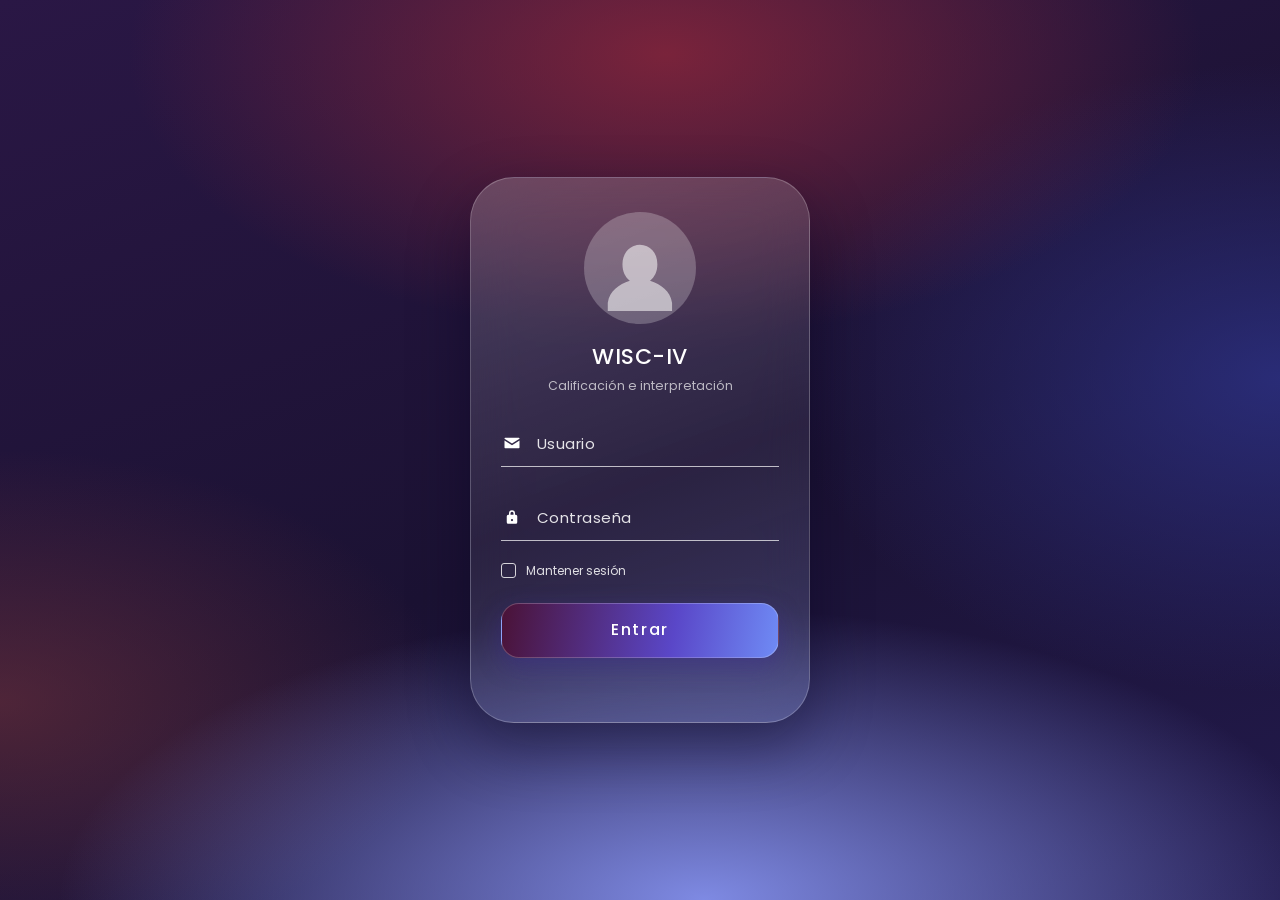
<file: wisc4/index.html>
<!DOCTYPE html>
<html lang="es">
<head>
  <meta charset="utf-8">
  <title>WISC-IV · Calificador</title>
  <meta name="viewport" content="width=device-width, initial-scale=1, viewport-fit=cover">
  <meta name="theme-color" content="#1B1233">
  <meta name="description" content="Calificación e interpretación del WISC-IV con informe en PDF.">
  <meta name="apple-mobile-web-app-capable" content="yes">
  <meta name="mobile-web-app-capable" content="yes">
  <meta name="apple-mobile-web-app-status-bar-style" content="black-translucent">
  <meta name="apple-mobile-web-app-title" content="WISC-IV">
  <link rel="manifest" href="manifest.webmanifest">
  <link rel="icon" type="image/png" sizes="32x32" href="icons/favicon-32.png">
  <link rel="apple-touch-icon" href="icons/apple-touch-icon.png">
  <link rel="stylesheet" href="css/styles.css">
</head>
<body>
  <div id="app" aria-live="polite"></div>
  <div id="toast" role="status"></div>
  <div id="sheet-root"></div>

  <script src="lib/pdf-lib.min.js"></script>
  <script src="js/scoring.js"></script>
  <script src="js/report.js"></script>
  <script src="js/app.js"></script>
</body>
</html>
</file>
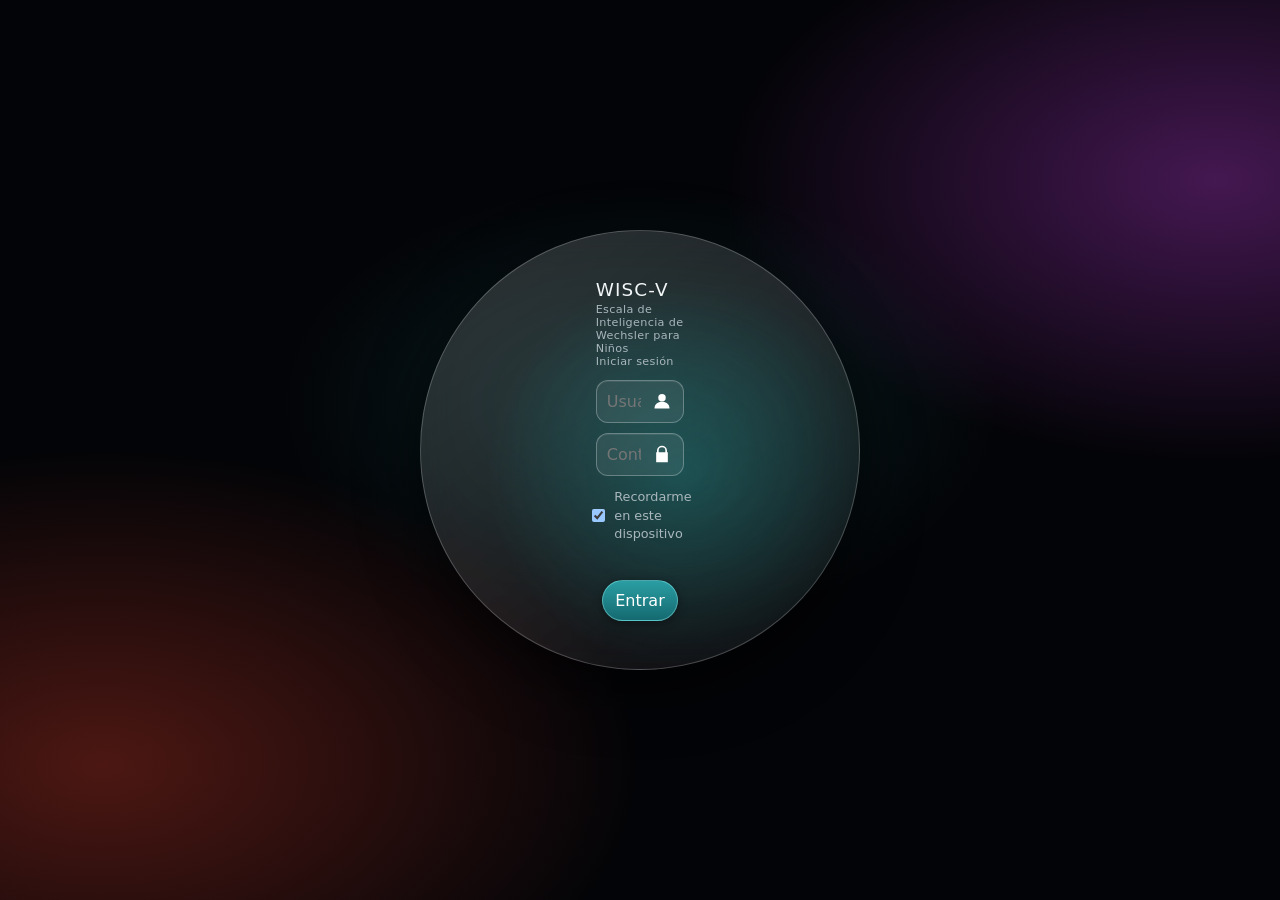
<file: wiscv/index.html>
<!doctype html>
<html lang="es"><head><meta charset="utf-8">
<meta name="viewport" content="width=device-width,initial-scale=1,viewport-fit=cover">
<title>WISC-V · Calificación</title>
<link rel="manifest" href="manifest.webmanifest">
<meta name="theme-color" content="#0e5a6b">
<link rel="icon" href="icon-192.png"><link rel="apple-touch-icon" href="icon-192.png">
<style>
:root{--ink:#17252d;--mut:#5d6e76;--bg:#eef2f3;--card:#fff;--acc:#0e5a6b;--line:#d5dde0;--r:#c0392b;--y:#f3d36b;--g:#2e9e5b;--b:#2b8fd6;--ok:#d9f0e2;--sf:env(safe-area-inset-top,0px)}
@media(prefers-color-scheme:dark){:root{--ink:#e8eef0;--mut:#9fb1b8;--bg:#10181c;--card:#18242a;--line:#2c3c44;--acc:#5fb8cc}}
*{box-sizing:border-box}html,body{margin:0}
body{font:16px/1.45 system-ui,-apple-system,"Segoe UI",sans-serif;background:var(--bg);color:var(--ink);padding-top:var(--sf);padding-bottom:env(safe-area-inset-bottom,0)}
header{background:var(--acc);color:#fff;padding:12px 16px;display:flex;align-items:center;gap:12px;position:sticky;top:var(--sf);z-index:5;margin-top:calc(-1*var(--sf));padding-top:calc(12px + var(--sf))}
@media(prefers-color-scheme:dark){header{color:#0b1418}}
h1{font:700 1.25rem Georgia,"Times New Roman",serif;margin:0;flex:1}h1 small{display:block;font:400 .78rem system-ui;opacity:.85}
h2{font:700 1.1rem Georgia,serif;margin:0 0 10px}
button,.btn{font:inherit;border:1px solid var(--line);background:var(--card);color:var(--ink);border-radius:8px;padding:8px 12px;cursor:pointer}
header button{background:transparent;color:inherit;border-color:currentColor}
button.p{background:var(--acc);color:#fff;border-color:var(--acc)}button:disabled{opacity:.45;cursor:not-allowed}
:focus-visible{outline:3px solid var(--b);outline-offset:2px}
nav{display:flex;gap:4px;padding:8px 8px 0;max-width:820px;margin:auto;overflow-x:auto}
nav button{border-radius:8px 8px 0 0;border-bottom:0;flex:1;white-space:nowrap}nav button[aria-selected=true]{background:var(--card);font-weight:700;color:var(--acc)}
main{max-width:820px;margin:auto;padding:0 8px 40px}
.panel{background:var(--card);border:1px solid var(--line);border-radius:0 0 10px 10px;padding:16px}
.panel[hidden]{display:none}
label{display:block;font-size:.85rem;color:var(--mut);margin:10px 0 3px}
input,textarea{font:inherit;width:100%;padding:9px 10px;border:1px solid var(--line);border-radius:8px;background:var(--bg);color:var(--ink)}
input:invalid{border-color:var(--r)}
.grid2{display:grid;grid-template-columns:1fr 1fr;gap:0 12px}@media(max-width:520px){.grid2{grid-template-columns:1fr}}
.edad{margin-top:12px;padding:10px 12px;border-radius:8px;background:var(--bg);font-weight:600}
.msg{color:var(--mut);font-size:.9rem;margin:10px 0}
table{width:100%;border-collapse:collapse;font-size:.95rem}th{font-weight:600;color:var(--mut);text-align:left;font-size:.8rem;padding:4px 6px}
td{padding:5px 6px;border-top:1px solid var(--line);vertical-align:middle}td input{width:76px;text-align:center;padding:6px}
.num{text-align:center}.tag{display:inline-block;min-width:2.2em;text-align:center;border-radius:6px;padding:2px 8px;font-weight:600;font-size:.85rem}
.r{background:var(--r);color:#fff}.y{background:var(--y);color:#3a2f00}.g{background:var(--g);color:#fff}.b{background:var(--b);color:#fff}.n{background:var(--bg);color:var(--mut)}
.pos{color:var(--g);font-weight:600}.neg{color:var(--r);font-weight:600}
.ix{font-size:.72rem;color:var(--mut);border:1px solid var(--line);border-radius:4px;padding:0 4px;margin-left:6px}
.opt td:first-child{color:var(--mut)}
.tot{display:grid;grid-template-columns:repeat(5,1fr);gap:6px;margin-top:14px}.tot div{background:var(--bg);border-radius:8px;padding:8px 4px;text-align:center}
.tot b{display:block;font-size:1.4rem}.tot span{font-size:.75rem;color:var(--mut)}
.charts{display:grid;grid-template-columns:repeat(auto-fit,minmax(300px,1fr));gap:10px;margin:12px 0}
svg{width:100%;height:auto;background:var(--bg);border-radius:8px}.ct{font:700 12px system-ui;fill:var(--ink)}.ax{font:9px system-ui;fill:var(--mut)}.gl{stroke:var(--line)}.rf{stroke:var(--mut);stroke-dasharray:4 3}.ln{stroke:var(--acc);fill:none;stroke-width:2.5}.dt{fill:var(--acc)}.vl{font:700 10px system-ui;fill:var(--ink)}
details{margin-top:14px;font-size:.9rem;color:var(--mut)}summary{cursor:pointer;font-weight:600}
dialog{border:1px solid var(--line);border-radius:12px;background:var(--card);color:var(--ink);max-width:520px;width:92%}
.row{display:flex;gap:8px;align-items:center;justify-content:space-between;padding:8px 0;border-top:1px solid var(--line)}
.acts{display:flex;gap:8px;flex-wrap:wrap;margin-top:12px}
.sum{display:none}
@media print{header,nav,.noprint{display:none}.panel[hidden]{display:block}.panel{border:0;padding:0 0 12px;break-inside:avoid}.sum{display:block;margin-bottom:8px}body{background:#fff;color:#000}svg{background:#fff}}
</style><style>
:root{--ink:#f2f6f7;--mut:#a9b7bd;--bg:rgba(255,255,255,.07);--card:rgba(255,255,255,.06);--acc:#5fd0d0;--line:rgba(255,255,255,.18);color-scheme:dark}
html{background:#030407}
body{background:radial-gradient(60% 50% at 8% 85%,rgba(214,60,40,.35),transparent 70%),radial-gradient(55% 45% at 95% 20%,rgba(190,60,220,.35),transparent 70%),radial-gradient(40% 35% at 50% 45%,rgba(30,140,140,.22),transparent 70%),#030407;background-attachment:fixed;min-height:100vh}
#waves{position:fixed;inset:0;width:100%;height:100%;z-index:-1;pointer-events:none}
h1,h2{font-family:system-ui,-apple-system,"Segoe UI",sans-serif;font-weight:500;letter-spacing:.06em}
header{background:rgba(10,12,16,.55);backdrop-filter:blur(16px);-webkit-backdrop-filter:blur(16px);color:var(--ink);border-bottom:1px solid var(--line)}
header button{border-radius:999px}
button,.btn{background:linear-gradient(180deg,rgba(255,255,255,.12),rgba(255,255,255,.04));border:1px solid rgba(255,255,255,.28);border-radius:999px;color:var(--ink);box-shadow:0 2px 10px rgba(0,0,0,.4)}
button.p{background:linear-gradient(180deg,#2a9ea3,#146a70);border-color:rgba(160,255,255,.4);color:#fff}
nav button{border-radius:14px 14px 0 0;background:transparent;box-shadow:none;border:1px solid transparent}
nav button[aria-selected=true]{background:var(--card);border-color:var(--line);color:var(--acc)}
.panel,dialog{background:linear-gradient(145deg,rgba(255,255,255,.10),rgba(255,255,255,.03));backdrop-filter:blur(20px);-webkit-backdrop-filter:blur(20px);border:1px solid var(--line);border-radius:22px;box-shadow:0 10px 40px rgba(0,0,0,.45)}
nav+main .panel{border-top-left-radius:22px}
input,textarea{background:rgba(255,255,255,.07);border:1px solid rgba(255,255,255,.28);border-radius:12px;box-shadow:inset 0 1px 0 rgba(255,255,255,.08)}
svg{background:rgba(255,255,255,.04)}
.edad,.tot div{background:rgba(255,255,255,.07)}
.opt td:first-child{color:var(--mut)}
body.locked header,body.locked nav,body.locked main{display:none}
#login{display:none;min-height:100vh;align-items:center;justify-content:center;padding:16px}
body.locked #login{display:flex}
.disc{width:min(92vw,440px);aspect-ratio:1;border-radius:50%;display:flex;flex-direction:column;align-items:center;justify-content:center;padding:0 14%;background:radial-gradient(circle at 60% 55%,rgba(30,150,150,.35),transparent 55%),linear-gradient(145deg,rgba(255,255,255,.16),rgba(255,255,255,.04));backdrop-filter:blur(22px);-webkit-backdrop-filter:blur(22px);border:1px solid rgba(255,255,255,.22);box-shadow:0 20px 60px rgba(0,0,0,.6)}
.disc h2{align-self:flex-start;font-size:1.15rem;margin:0 0 12px}
.disc form{width:100%;display:flex;flex-direction:column;gap:10px;align-items:center}
.fld{position:relative;width:100%}.fld input{padding-right:42px}.fld svg{position:absolute;right:12px;top:50%;transform:translateY(-50%);width:20px;height:20px;fill:#fff;background:none;border-radius:0}
.disc .rm{display:flex;align-items:center;gap:6px;font-size:.8rem;color:var(--mut);margin:2px 0}.disc .rm input{width:auto}
#lerr{color:#ff8a80;font-size:.82rem;min-height:1.1em;margin:0}
@media print{:root{--ink:#000;--mut:#444;--line:#ccc;--bg:#fff;--card:#fff;--acc:#0e5a6b}html,body{background:#fff!important}#waves,#login{display:none!important}.panel{background:#fff;box-shadow:none;backdrop-filter:none}svg{background:#fff}}
</style></head><body class="locked"><svg id="waves" aria-hidden="true"></svg>
<div id="login"><div class="disc"><h2>WISC-V<small style="display:block;font-size:.7rem;font-weight:400;letter-spacing:.03em;color:var(--mut);margin-top:3px">Escala de Inteligencia de Wechsler para Niños<br>Iniciar sesión</small></h2><form id="lf" autocomplete="on"><div class="fld"><input id="lu" placeholder="Usuario" autocomplete="username" aria-label="Usuario"><svg viewBox="0 0 24 24"><circle cx="12" cy="8" r="4.5"/><path d="M3 21c0-5 4-8 9-8s9 3 9 8z"/></svg></div><div class="fld"><input id="lp" type="password" placeholder="Contraseña" autocomplete="current-password" aria-label="Contraseña"><svg viewBox="0 0 24 24"><path d="M6 10V8a6 6 0 0112 0v2h1v12H5V10zm2 0h8V8a4 4 0 00-8 0z"/></svg></div><label class="rm"><input type="checkbox" id="lr" checked> Recordarme en este dispositivo</label><p id="lerr" role="alert"></p><button class="p" type="submit">Entrar</button></form></div></div>
<header><h1>WISC-V<small id="who">Nueva evaluación</small></h1><button id="bMenu">Evaluaciones</button><button id="bOut">Salir</button></header>
<nav role="tablist" id="tabs"></nav>
<main>
<section class="panel" id="p0" role="tabpanel">
<h2>Datos generales</h2>
<label for="g_nombre">Nombre</label><input id="g_nombre" autocomplete="off">
<label for="g_examinador">Examinador</label><input id="g_examinador" autocomplete="off">
<div class="grid2"><div><label for="g_fn">Fecha de nacimiento</label><input type="date" id="g_fn"></div><div><label for="g_fa">Fecha de aplicación</label><input type="date" id="g_fa"></div></div>
<div class="edad" id="edad">Edad cronológica: —</div>
<div class="grid2"><div><label for="g_esc">Escolaridad (opcional)</label><input id="g_esc"></div><div><label for="g_mot">Motivo de evaluación (opcional)</label><input id="g_mot"></div></div>
<p class="msg" id="gmsg"></p>
<div class="acts noprint"><button class="p" id="bGo">Comenzar calificación</button></div>
<details><summary>Instrucciones de uso</summary><ol>
<li>Captura primero los datos generales; la calificación se habilita al completar nombre y fechas.</li>
<li>Anota la puntuación escalar de cada subprueba; las sumas por índice se calculan solas.</li>
<li>Solo se suman las subpruebas obligatorias. No sirve si se sustituyó alguna por una opcional.</li>
<li>Las desviaciones respecto a la media (10) se marcan en rojo si son negativas y en verde si son positivas.</li>
<li>Las puntuaciones compuestas se introducen manualmente según las tablas de baremación del manual.</li>
<li>Los percentiles son orientativos (curva normal, media 100, DE 15). Verifica con el manual.</li>
<li>Las gráficas y las agrupaciones opcionales están en la pestaña Perfil.</li>
<li>Uso bajo responsabilidad de cada profesional. Los datos se guardan solo en este dispositivo.</li></ol></details>
</section>
<section class="panel" id="p1" role="tabpanel" hidden>
<h2>Puntuaciones escalares</h2>
<table><thead><tr><th>Subprueba</th><th class="num">P. escalar</th><th class="num">Nivel</th><th class="num">Dif. vs 10</th></tr></thead><tbody id="sb"></tbody></table>
<div class="tot" id="tot"></div>
<p class="msg">Las filas en gris son opcionales: no entran en las sumas, solo en las agrupaciones del Perfil. Una marca ◆ señala puntuaciones extremas (≤4 o ≥14).</p>
</section>
<section class="panel" id="p2" role="tabpanel" hidden>
<h2>Puntuaciones compuestas</h2>
<p class="msg">Busca la suma de escalares en la tabla del manual e introduce la puntuación compuesta.</p>
<table><thead><tr><th>Índice</th><th class="num">Suma</th><th class="num">P. comp.</th><th class="num">Percentil</th></tr></thead><tbody id="cp"></tbody></table>
<div class="acts noprint"><button class="p" id="bFin">Finalizar y generar resultados</button></div><p class="msg" id="fmsg"></p>
<p class="msg">Color del percentil: rojo por debajo de 50. Color de la compuesta: azul ≥120, verde 90–119, amarillo ≤89.</p>
</section>
<section class="panel" id="p3" role="tabpanel" hidden>
<h2>Perfil</h2><div class="sum" id="sum"></div>
<div class="charts" id="ch"></div>
<h2>Interpretabilidad de los índices</h2>
<p class="msg">Cada índice se considera unitario, y por tanto interpretable, cuando la diferencia entre la mayor y la menor de sus subpruebas es menor de 5 puntos escalares.</p>
<table><tbody id="un"></tbody></table>
<h2 style="margin-top:18px">Agrupaciones con subpruebas opcionales</h2>
<p class="msg">Para valorarlas deben haberse aplicado las pruebas opcionales. Media = 10.</p>
<table><thead><tr><th>Agrupación</th><th class="num">Punt.</th><th class="num">Desv.</th></tr></thead><tbody id="cl"></tbody></table>
<div class="acts noprint"><button onclick="print()">Imprimir / guardar PDF</button></div>
</section>
<section class="panel" id="p4" role="tabpanel" hidden><h2>Resultados</h2><div id="rep"></div><div class="acts noprint"><button class="p" id="bPdf">Descargar PDF de nuevo</button></div></section>
</main>
<dialog id="dlg"><h2>Evaluaciones guardadas</h2><div id="list"></div>
<div class="acts"><button class="p" id="bNew">Nueva evaluación</button><button id="bExp">Exportar copia</button><label class="btn" style="margin:0;color:var(--ink)">Importar<input type="file" id="bImp" accept=".json" hidden></label><button id="bClose">Cerrar</button></div></dialog>
<script>
const SUB=[["CC","Cubos","RP"],["S","Semejanzas","CV"],["D","Dígitos","MT"],["Co","Conceptos","RP"],["CI","Claves","VP"],["V","Vocabulario","CV"],["LN","Letras y números","MT"],["M","Matrices","RP"],["C","Comprensión","CV"],["BS","Búsqueda de símbolos","VP"],["FI","Figuras incompletas","RP",1],["An","Animales","VP",1],["I","Información","CV",1],["A","Aritmética","MT",1],["Ad","Adivinanzas","CV",1]];
const IDX={CV:"Comprensión Verbal",RP:"Razonamiento Perceptivo",MT:"Memoria de Trabajo",VP:"Velocidad de Procesamiento",CIT:"C.I. Total"};
const CL=[["Razonamiento Fluido",["Co","M","A"]],["Procesamiento Visual",["CC","FI"]],["Razonamiento Fl. No Verbal",["M","Co"]],["Razonamiento Fl. Verbal",["CC","D","Co"]],["Conocimiento Léxico",["V","Ad"]],["Información General",["C","I"]],["Memoria a Largo Plazo",["V","I"]],["Memoria a Corto Plazo",["D","LN"]]];
const $=id=>document.getElementById(id),K="wiscv.evals",KC="wiscv.cur";
const blank=()=>({id:Date.now()+"",g:{},s:{},c:{}});
let st=blank(),db=JSON.parse(localStorage.getItem(K)||"{}");
const nv=v=>v===""||v==null||isNaN(v)?null:+v,mem=ix=>SUB.filter(s=>!s[3]&&(ix=="CIT"||s[2]==ix));
const band=x=>x<=7?"r":x<=9?"y":"g",cband=x=>x>=120?"b":x>=90?"g":"y";
const cdf=z=>{const t=1/(1+.2316419*Math.abs(z)),p=.3989423*Math.exp(-z*z/2)*t*(.3193815+t*(-.3565638+t*(1.781478+t*(-1.821256+t*1.330274))));return z>0?1-p:p};
const sg=d=>`<span class="${d<0?"neg":d>0?"pos":""}">${d>0?"+":""}${d.toFixed(2).replace(/\.00$/,"")}</span>`;
function edad(){const a=st.g.fn,b=st.g.fa;if(!a||!b||b<a)return null;let [y1,m1,d1]=a.split("-").map(Number),[y2,m2,d2]=b.split("-").map(Number);let y=y2-y1,m=m2-m1,d=d2-d1;if(d<0){m--;d+=new Date(y2,m2-1,0).getDate()}if(m<0){y--;m+=12}return[y,m,d]}
const ok=()=>!!(st.g.nombre&&st.g.nombre.trim()&&edad());
function chart(t,L,V,min,max,step,ref,H=190){const W=340,l=34,r=10,T=26,B=30,x=i=>l+(L.length<2?(W-l-r)/2:i*(W-l-r)/(L.length-1)),y=v=>T+(max-v)/(max-min)*(H-T-B);let s=`<svg viewBox="0 0 ${W} ${H}" role="img" aria-label="${t}"><text x="${l}" y="16" class="ct">${t}</text>`;for(let v=min;v<=max;v+=step)s+=`<line class="gl" x1="${l}" x2="${W-r}" y1="${y(v)}" y2="${y(v)}"/><text class="ax" x="${l-4}" y="${y(v)+3}" text-anchor="end">${v}</text>`;s+=`<line class="rf" x1="${l}" x2="${W-r}" y1="${y(ref)}" y2="${y(ref)}"/>`;let d="",pen=0;V.forEach((v,i)=>{if(v==null){pen=0;return}d+=(pen?"L":"M")+x(i)+" "+y(Math.min(max,Math.max(min,v)))+" ";pen=1});s+=`<path class="ln" d="${d}"/>`;V.forEach((v,i)=>{s+=`<text class="ax" x="${x(i)}" y="${H-12}" text-anchor="middle">${L[i]}</text>`;if(v!=null)s+=`<circle class="dt" cx="${x(i)}" cy="${y(Math.min(max,Math.max(min,v)))}" r="3.5"/><text class="vl" x="${x(i)}" y="${y(Math.min(max,Math.max(min,v)))-7}" text-anchor="middle">${v}</text>`});return s+"</svg>"}
function build(){
 $("tabs").innerHTML=["Datos","Subpruebas","Compuestas","Perfil","Resultados"].map((n,i)=>`<button role="tab" data-t="${i}" aria-selected="${i==0}">${n}</button>`).join("");
 $("sb").innerHTML=SUB.map(([k,n,ix,o])=>`<tr class="${o?"opt":""}"><td>${n}<span class="ix">${k} · ${ix}</span></td><td class="num"><input type="number" inputmode="numeric" min="1" max="19" step="1" data-s="${k}" aria-label="${n}"></td><td class="num" id="n_${k}"></td><td class="num" id="d_${k}"></td></tr>`).join("");
 $("cp").innerHTML=Object.keys(IDX).map(k=>`<tr><td>${IDX[k]}</td><td class="num" id="su_${k}"></td><td class="num"><input type="number" inputmode="numeric" min="40" max="160" step="1" data-c="${k}" aria-label="Compuesta ${IDX[k]}"></td><td class="num" id="pc_${k}"></td></tr>`).join("");
 $("tot").innerHTML=Object.keys(IDX).map(k=>`<div><span>${k}</span><b id="t_${k}">0</b><span id="tn_${k}"></span></div>`).join("");
}
function load(o){st=o;localStorage.setItem(KC,o.id);document.querySelectorAll("[id^=g_]").forEach(e=>e.value=st.g[e.id.slice(2)]||"");document.querySelectorAll("[data-s]").forEach(e=>e.value=st.s[e.dataset.s]??"");document.querySelectorAll("[data-c]").forEach(e=>e.value=st.c[e.dataset.c]??"");calc();tab(ok()&&Object.keys(st.s).length?1:0)}
function calc(){
 const g=ok();$("who").textContent=st.g.nombre||"Nueva evaluación";const e=edad();
 $("edad").textContent="Edad cronológica: "+(e?`${e[0]} años, ${e[1]} meses, ${e[2]} días`:"—");
 $("gmsg").textContent=g?"Datos completos.":"Para calificar, anota el nombre y las fechas de nacimiento y aplicación (la aplicación no puede ser anterior al nacimiento).";
 $("bGo").disabled=!g;document.querySelectorAll("#tabs button").forEach((b,i)=>{b.disabled=i>0&&!g});
 const S={};SUB.forEach(([k])=>S[k]=nv(st.s[k]));
 SUB.forEach(([k])=>{const v=S[k];$("n_"+k).innerHTML=v==null?"":`<span class="tag ${band(v)}">${v}</span>${v<=4||v>=14?" ◆":""}`;$("d_"+k).innerHTML=v==null?"":sg(v-10)});
 const T={},V={};Object.keys(IDX).forEach(k=>{const m=mem(k),vs=m.map(s=>S[s[0]]).filter(v=>v!=null);T[k]=vs.reduce((a,b)=>a+b,0);V[k]=vs.length;$("t_"+k).textContent=T[k];$("tn_"+k).textContent=vs.length+"/"+m.length;$("su_"+k).innerHTML=T[k]+(vs.length<m.length?` <span class="ix">incompleta</span>`:"");
  const c=nv(st.c[k]),p=c==null?null:cdf((c-100)/15)*100;$("pc_"+k).innerHTML=c==null?"—":`<span class="tag ${cband(c)}">${c}</span> <span class="tag ${p<50?"r":"n"}">${p.toFixed(2)}</span>`});
 const CV=k=>nv(st.c[k]);
 $("ch").innerHTML=chart("Perfil de puntuaciones compuestas",["CV","RP","MT","VP","CIT"],Object.keys(IDX).map(CV),40,170,10,100,260)+["CV","RP","MT","VP"].map(k=>chart(IDX[k],mem(k).map(s=>s[0]),mem(k).map(s=>S[s[0]]),0,19,1,10)).join("");
 $("un").innerHTML=Object.keys(IDX).map(k=>{const m=mem(k).map(s=>S[s[0]]);const full=m.every(v=>v!=null);const r=full?Math.max(...m)-Math.min(...m):null;return`<tr><td>${IDX[k]}</td><td class="num">${full?"Rango "+r:"Incompleto"}</td><td class="num">${full?`<span class="tag ${r<5?"g":"y"}">${r<5?"Unitario":"No unitario"}</span>`:""}</td></tr>`}).join("");
 $("cl").innerHTML=CL.map(([n,ks])=>{const vs=ks.map(k=>S[k]);if(vs.some(v=>v==null))return`<tr><td>${n}</td><td class="num">—</td><td class="num"></td></tr>`;const m=vs.reduce((a,b)=>a+b,0)/vs.length;return`<tr><td>${n}</td><td class="num"><span class="tag ${band(m)}">${m.toFixed(2)}</span>${m<=4||m>=14?" ◆":""}</td><td class="num">${sg(m-10)}</td></tr>`}).join("");
 $("sum").innerHTML=`<b>${st.g.nombre||""}</b> · Examinador: ${st.g.examinador||"—"} · Aplicación: ${st.g.fa||"—"} · ${$("edad").textContent}`;
}
function tab(i){document.querySelectorAll("#tabs button").forEach((b,j)=>b.setAttribute("aria-selected",j==i));[0,1,2,3,4].forEach(j=>$("p"+j).hidden=j!=i);scrollTo(0,0)}
function save(){if(!Object.keys(st.g).length&&!Object.keys(st.s).length)return;st.upd=Date.now();db[st.id]=st;localStorage.setItem(K,JSON.stringify(db));localStorage.setItem(KC,st.id)}
document.addEventListener("input",e=>{const t=e.target;if(t.id&&t.id.startsWith("g_"))st.g[t.id.slice(2)]=t.value;else if(t.dataset.s)st.s[t.dataset.s]=t.value;else if(t.dataset.c)st.c[t.dataset.c]=t.value;else return;save();calc()});
$("tabs").onclick=e=>{const b=e.target.closest("button");if(b&&!b.disabled)tab(+b.dataset.t)};
$("bGo").onclick=()=>tab(1);$("bMenu").onclick=()=>{list();$("dlg").showModal()};$("bClose").onclick=()=>$("dlg").close();
$("bNew").onclick=()=>{load(blank());$("dlg").close()};
function list(){const a=Object.values(db).sort((x,y)=>y.upd-x.upd);$("list").innerHTML=a.length?a.map(o=>`<div class="row"><span>${o.g.nombre||"Sin nombre"}<br><small>${o.g.fa||""}</small></span><span><button data-o="${o.id}">Abrir</button> <button data-x="${o.id}" aria-label="Eliminar">Eliminar</button></span></div>`).join(""):'<p class="msg">Aún no hay evaluaciones guardadas.</p>'}
$("list").onclick=e=>{const b=e.target.closest("button");if(!b)return;if(b.dataset.o){load(db[b.dataset.o]);$("dlg").close()}if(b.dataset.x&&confirm("¿Eliminar esta evaluación? No se puede deshacer.")){delete db[b.dataset.x];localStorage.setItem(K,JSON.stringify(db));if(st.id==b.dataset.x)load(blank());list()}};
$("bExp").onclick=()=>{const a=document.createElement("a");a.href=URL.createObjectURL(new Blob([JSON.stringify(db)],{type:"application/json"}));a.download="wisc-evaluaciones.json";a.click()};
$("bImp").onchange=async e=>{try{Object.assign(db,JSON.parse(await e.target.files[0].text()));localStorage.setItem(K,JSON.stringify(db));list()}catch{alert("El archivo no es una copia válida.")}};
build();load(db[localStorage.getItem(KC)]||blank());
if("serviceWorker"in navigator)addEventListener("load",()=>navigator.serviceWorker.register("sw.js",{updateViaCache:"none"}).then(r=>r.update()).catch(()=>{}));
</script><script>
const CAT=c=>c>=130?"Muy superior":c>=120?"Superior":c>=110?"Promedio alto":c>=90?"Promedio":c>=80?"Promedio bajo":c>=70?"Muy bajo (limítrofe)":"Extremadamente bajo";
const MEAN={CV:"el razonamiento y la formación de conceptos verbales y el conocimiento adquirido",RP:"el razonamiento no verbal y la organización visoespacial",MT:"la capacidad de retener y manipular información en tiempo real y la atención",VP:"la rapidez y eficiencia en tareas visomotoras simples y la atención sostenida"};
const pct=c=>cdf((c-100)/15)*100,f1=x=>x.toFixed(1).replace(/\.0$/,"");
function data(){const S={};SUB.forEach(([k])=>S[k]=nv(st.s[k]));const C={};Object.keys(IDX).forEach(k=>C[k]=nv(st.c[k]));const U={};Object.keys(IDX).forEach(k=>{const m=mem(k).map(s=>S[s[0]]);U[k]=Math.max(...m)-Math.min(...m)<5});return{S,C,U}}
function interp(){const{S,C,U}=data(),e=edad(),g=st.g,P=[];
 P.push(["Datos de la evaluación",`${g.nombre}, de ${e[0]} años y ${e[1]} meses, fue evaluado/a con la Escala de Inteligencia de Wechsler para Niños (WISC-V) el ${g.fa}${g.examinador?`, aplicada por ${g.examinador}`:""}${g.mot?`. Motivo de evaluación: ${g.mot}`:""}.`]);
 const ci=C.CIT,nu=Object.keys(U).filter(k=>k!="CIT"&&!U[k]);
 P.push(["Funcionamiento intelectual global",`El C.I. Total es ${ci} (percentil ${f1(pct(ci))}), que corresponde a un nivel ${CAT(ci).toLowerCase()} respecto a su grupo de edad.`+(!U.CIT||nu.length?` Sin embargo, hay dispersión entre subpruebas (${!U.CIT?"CIT":nu.map(k=>k).join(", ")} no unitario/s), por lo que el C.I. Total resume un perfil heterogéneo y debe interpretarse con cautela, priorizando los índices.`:` Las subpruebas que lo componen son homogéneas, por lo que el C.I. Total es un resumen representativo del funcionamiento global.`)]);
 const ix=["CV","RP","MT","VP"].map(k=>`${IDX[k]} (${C[k]}, percentil ${f1(pct(C[k]))}, nivel ${CAT(C[k]).toLowerCase()}) evalúa ${MEAN[k]}. ${U[k]?"El índice es unitario y plenamente interpretable.":"El índice no es unitario (las subpruebas difieren 5 o más puntos escalares); se recomienda interpretar las subpruebas por separado."}`);
 P.push(["Índices principales",ix.join(" ")]);
 const ks=["CV","RP","MT","VP"].sort((a,b)=>C[b]-C[a]),hi=ks[0],lo=ks[3],d=C[hi]-C[lo];
 P.push(["Comparación entre índices",d>=15?`El índice más alto es ${IDX[hi]} (${C[hi]}) y el más bajo ${IDX[lo]} (${C[lo]}); la diferencia de ${d} puntos supera una desviación estándar y sugiere un perfil con fortalezas y debilidades relativas que conviene explorar clínicamente. Verifique la significancia estadística con las tablas del manual.`:`La diferencia entre el índice más alto y el más bajo es de ${d} puntos (menos de una desviación estándar), por lo que el perfil es relativamente uniforme.`]);
 const pr=SUB.filter(s=>!s[3]).map(s=>S[s[0]]),m=pr.reduce((a,b)=>a+b,0)/pr.length,F=[],W=[];
 SUB.filter(s=>!s[3]).forEach(s=>{const v=S[s[0]];if(v-m>=3)F.push(`${s[1]} (${v})`);if(m-v>=3)W.push(`${s[1]} (${v})`)});
 P.push(["Fortalezas y debilidades en subpruebas",`Con un promedio de ${f1(m)} en las subpruebas principales, `+(F.length?`las fortalezas relativas (3 o más puntos sobre el promedio) son ${F.join(", ")}. `:"no hay fortalezas relativas marcadas. ")+(W.length?`Las debilidades relativas (3 o más puntos bajo el promedio) son ${W.join(", ")}.`:"No hay debilidades relativas marcadas.")]);
 const A=[];CL.forEach(([n,ks])=>{const v=ks.map(k=>S[k]);if(v.some(x=>x==null))return;const x=v.reduce((a,b)=>a+b,0)/v.length;if(x<=7)A.push(`${n} (${f1(x)}) en rango bajo`);else if(x>=13)A.push(`${n} (${f1(x)}) en rango alto`)});
 const cl=CL.filter(([n,ks])=>ks.every(k=>S[k]!=null)).length;
 P.push(["Agrupaciones con subpruebas opcionales",cl?(A.length?`Destacan: ${A.join("; ")}.`:"Las agrupaciones calculadas se ubican en rangos esperados (entre 8 y 12)."):"No se aplicaron subpruebas opcionales suficientes para calcular agrupaciones."]);
 const low=["CV","RP","MT","VP"].filter(k=>C[k]<90);
 P.push(["Conclusiones y sugerencias",(ci>=90?"El desempeño intelectual global se ubica en el rango promedio o superior. ":ci>=80?"El desempeño intelectual global se ubica en el rango promedio bajo. ":"El desempeño intelectual global se ubica por debajo del rango promedio. ")+(low.length?`Se observan puntuaciones por debajo del promedio en ${low.map(k=>IDX[k]).join(", ")}; se sugiere profundizar con evaluación específica de esas áreas y considerar apoyos pedagógicos acordes. `:"Ningún índice principal está por debajo del promedio. ")+(C.MT<90||C.VP<90?"Las puntuaciones bajas en Memoria de Trabajo o Velocidad de Procesamiento pueden relacionarse con dificultades atencionales o de eficiencia en la ejecución; se recomienda descartar estos factores. ":"")+(C.CV-C.RP>=15||C.RP-C.CV>=15?"La brecha entre razonamiento verbal y perceptivo sugiere revisar factores de lenguaje, escolaridad o estilo de ejecución. ":"")]);
 P.push(["Aviso","Esta interpretación se genera automáticamente con reglas basadas en las puntuaciones. Debe ser revisada e integrada por el profesional con la historia clínica, las observaciones conductuales, el contexto y otras pruebas, y verificada con el manual de la prueba."]);
 return P}
function svgImg(svg,w,h){return new Promise(res=>{const s=svg.replace("<svg ",'<svg xmlns="http://www.w3.org/2000/svg" ').replace(/>/,`><style>.ct{font:700 12px sans-serif;fill:#111}.ax{font:9px sans-serif;fill:#555}.gl{stroke:#ccc}.rf{stroke:#777;stroke-dasharray:4 3}.ln{stroke:#0e5a6b;fill:none;stroke-width:2.5}.dt{fill:#0e5a6b}.vl{font:700 10px sans-serif;fill:#111}</style><rect width="100%" height="100%" fill="#fff"/>`),i=new Image();i.onload=()=>{const c=document.createElement("canvas");c.width=w*2;c.height=h*2;const x=c.getContext("2d");x.drawImage(i,0,0,w*2,h*2);const b=atob(c.toDataURL("image/jpeg",.9).split(",")[1]),u=new Uint8Array(b.length);for(let k=0;k<b.length;k++)u[k]=b.charCodeAt(k);res({w:c.width,h:c.height,u})};i.src="data:image/svg+xml;charset=utf-8,"+encodeURIComponent(s)})}
const cl=s=>String(s).replace(/—/g,"-").replace(/≤/g,"<=").replace(/≥/g,">=").replace(/◆/g,"*").replace(/[^\x00-\xff]/g,"");
function Doc(){const pages=[],o={pages,y:0,cur:null,np(){this.cur={ops:[],im:[]};pages.push(this.cur);this.y=800},
 t(s,sz=10,b=0,x=40,wd=515){s=cl(s);const mc=Math.floor(wd/(sz*(b?.56:.5))),L=[];s.split("\n").forEach(p=>{let l="";p.split(" ").forEach(w=>{if((l+" "+w).trim().length>mc){L.push(l);l=w}else l=(l+" "+w).trim()});L.push(l)});L.forEach(l=>{if(this.y<60)this.np();this.cur.ops.push(`BT /F${b?2:1} ${sz} Tf ${x} ${this.y} Td (${l.replace(/[\\()]/g,"\\$&")}) Tj ET`);this.y-=sz*1.4})},
 gap(n=6){this.y-=n},
 img(im,w){const h=w*im.h/im.w;if(this.y-h<50)this.np();this.cur.im.push({im,x:40,y:this.y-h,w,h});this.y-=h+8}};o.np();return o}
function bytes(d){const E=new TextEncoder(),ch=[];let len=0;const add=a=>{ch.push(a);len+=a.length},ws=s=>{const a=new Uint8Array(s.length);for(let i=0;i<s.length;i++)a[i]=s.charCodeAt(i)&255;add(a)},off=[];let n=0;
 const obj=(body,stream)=>{off[++n]=len;ws(`${n} 0 obj\n`+body+(stream?"\nstream\n":"\nendobj\n"));if(stream){add(stream);ws("\nendstream\nendobj\n")}return n};
 ws("%PDF-1.4\n");const pg=d.pages,base=5;let nx=base;const ids=[];
 pg.forEach(p=>{p.pid=nx++;p.cid=nx++;p.im.forEach(i=>i.id=nx++)});
 off[1]=len;ws("1 0 obj\n<</Type/Catalog/Pages 2 0 R>>\nendobj\n");n=1;
 off[2]=len;ws(`2 0 obj\n<</Type/Pages/Count ${pg.length}/Kids[${pg.map(p=>p.pid+" 0 R").join(" ")}]>>\nendobj\n`);n=2;
 off[3]=len;ws("3 0 obj\n<</Type/Font/Subtype/Type1/BaseFont/Helvetica/Encoding/WinAnsiEncoding>>\nendobj\n");
 off[4]=len;ws("4 0 obj\n<</Type/Font/Subtype/Type1/BaseFont/Helvetica-Bold/Encoding/WinAnsiEncoding>>\nendobj\n");n=4;
 pg.forEach(p=>{const ops=p.ops.concat(p.im.map((i,k)=>`q ${i.w} 0 0 ${i.h} ${i.x} ${i.y} cm /I${k} Do Q`)).join("\n"),ob=new Uint8Array(ws0(ops));
  off[p.pid]=len;ws(`${p.pid} 0 obj\n<</Type/Page/Parent 2 0 R/MediaBox[0 0 595 842]/Resources<</Font<</F1 3 0 R/F2 4 0 R>>/XObject<<${p.im.map((i,k)=>`/I${k} ${i.id} 0 R`).join(" ")}>>>>/Contents ${p.cid} 0 R>>\nendobj\n`);
  off[p.cid]=len;ws(`${p.cid} 0 obj\n<</Length ${ob.length}>>\nstream\n`);add(ob);ws("\nendstream\nendobj\n");
  p.im.forEach(i=>{off[i.id]=len;ws(`${i.id} 0 obj\n<</Type/XObject/Subtype/Image/Width ${i.im.w}/Height ${i.im.h}/ColorSpace/DeviceRGB/BitsPerComponent 8/Filter/DCTDecode/Length ${i.im.u.length}>>\nstream\n`);add(i.im.u);ws("\nendstream\nendobj\n")})});
 const xr=len;ws(`xref\n0 ${nx}\n0000000000 65535 f \n`);for(let i=1;i<nx;i++)ws(String(off[i]).padStart(10,"0")+" 00000 n \n");ws(`trailer\n<</Size ${nx}/Root 1 0 R>>\nstartxref\n${xr}\n%%EOF`);
 const out=new Uint8Array(len);let p=0;ch.forEach(a=>{out.set(a,p);p+=a.length});return out}
function ws0(s){const a=[];for(let i=0;i<s.length;i++)a.push(s.charCodeAt(i)&255);return a}
async function report(dl){const{S,C,U}=data(),e=edad(),g=st.g,I=interp(),D=Doc();
 D.t("WISC-V · Informe de resultados",16,1);D.gap(4);D.t("Datos generales",12,1);
 D.t(`Nombre: ${g.nombre}\nExaminador: ${g.examinador||"-"}\nFecha de nacimiento: ${g.fn}    Fecha de aplicación: ${g.fa}\nEdad cronológica: ${e[0]} años, ${e[1]} meses, ${e[2]} días${g.esc?"\nEscolaridad: "+g.esc:""}${g.mot?"\nMotivo de evaluación: "+g.mot:""}`);D.gap();
 D.t("Puntuaciones escalares",12,1);SUB.forEach(([k,n,ix,o])=>{if(S[k]!=null)D.t(`${n} (${k}, ${ix}${o?", opcional":""}): ${S[k]}   dif. vs 10: ${S[k]-10>0?"+":""}${S[k]-10}`)});D.gap();
 D.t("Puntuaciones compuestas",12,1);Object.keys(IDX).forEach(k=>D.t(`${IDX[k]}: suma ${mem(k).reduce((a,s)=>a+(S[s[0]]||0),0)} | compuesta ${C[k]} | percentil ${pct(C[k]).toFixed(2)} | ${CAT(C[k])} | ${k=="CIT"?"":U[k]?"unitario":"no unitario"}`));D.gap();
 D.t("Gráficas",12,1);D.img(await svgImg(chart("Perfil de puntuaciones compuestas",["CV","RP","MT","VP","CIT"],Object.keys(IDX).map(k=>C[k]),40,170,10,100,260),340,260),420);
 for(const k of["CV","RP","MT","VP"])D.img(await svgImg(chart(IDX[k],mem(k).map(s=>s[0]),mem(k).map(s=>S[s[0]]),0,19,1,10),340,190),340);
 const cls=CL.filter(([n,ks])=>ks.every(k=>S[k]!=null));if(cls.length){D.t("Agrupaciones con subpruebas opcionales",12,1);cls.forEach(([n,ks])=>{const m=ks.reduce((a,k)=>a+S[k],0)/ks.length;D.t(`${n}: ${m.toFixed(2)} (desv. ${(m-10).toFixed(2)})`)});D.gap()}
 D.t("Interpretación clínica",14,1);I.forEach(([a,b])=>{D.gap(4);D.t(a,11,1);D.t(b)});
 $("rep").innerHTML=`<p><b>${g.nombre}</b> · ${$("edad").textContent}</p><div class="tot">${Object.keys(IDX).map(k=>`<div><span>${k}</span><b>${C[k]}</b><span>${CAT(C[k])}</span></div>`).join("")}</div><div class="charts">${chart("Perfil de puntuaciones compuestas",["CV","RP","MT","VP","CIT"],Object.keys(IDX).map(k=>C[k]),40,170,10,100,260)}</div><h2>Interpretación clínica</h2>${I.map(([a,b])=>`<p><b>${a}.</b> ${b}</p>`).join("")}`;
 tab(4);if(dl){const a=document.createElement("a");a.href=URL.createObjectURL(new Blob([bytes(D)],{type:"application/pdf"}));a.download=("WISC-V_"+g.nombre.trim().replace(/\s+/g,"_")+"_"+g.fa+".pdf");document.body.append(a);a.click();a.remove()}}
$("bFin").onclick=()=>{const f=[...SUB.filter(s=>!s[3]).filter(s=>nv(st.s[s[0]])==null).map(s=>s[1]),...Object.keys(IDX).filter(k=>nv(st.c[k])==null).map(k=>"compuesta "+k)];$("fmsg").textContent=f.length?"Falta completar: "+f.join(", ")+".":"";if(!f.length)report(1)};
$("bPdf").onclick=()=>report(1);
</script><script>
const HH=s=>{let a=0xdeadbeef,b=0x41c6ce57;for(let i=0;i<s.length;i++){const c=s.charCodeAt(i);a=Math.imul(a^c,2654435761);b=Math.imul(b^c,1597334677)}a=Math.imul(a^(a>>>16),2246822507)^Math.imul(b^(b>>>13),3266489909);b=Math.imul(b^(b>>>16),2246822507)^Math.imul(a^(a>>>13),3266489909);return 4294967296*(2097151&b)+(a>>>0)},OKH=8450845994516044;
const authed=()=>localStorage.getItem("wiscv.auth")=="1"||sessionStorage.getItem("wiscv.auth")=="1";
const gate=()=>document.body.classList.toggle("locked",!authed());gate();
$("lf").onsubmit=e=>{e.preventDefault();if(HH($("lu").value.trim().toLowerCase()+"|"+$("lp").value)===OKH){(($("lr").checked)?localStorage:sessionStorage).setItem("wiscv.auth","1");$("lp").value="";$("lerr").textContent="";gate()}else $("lerr").textContent="Usuario o contraseña incorrectos."};
$("bOut").onclick=()=>{localStorage.removeItem("wiscv.auth");sessionStorage.removeItem("wiscv.auth");$("dlg").close();gate()};
(()=>{let s="";const mk=(c,ph,y0,amp,n)=>{for(let k=0;k<n;k++){let d="";for(let x=0;x<=100;x+=2)d+=(x?"L":"M")+x+" "+(y0+amp*Math.sin(x/100*5+ph+k*.09)*(1+k*.03)+k*.5).toFixed(2)+" ";s+=`<path d="${d}" stroke="${c}" stroke-width=".12" fill="none" opacity=".55"/>`}};mk("#d946ef",0,28,9,26);mk("#ff6a3d",2.4,84,7,26);const w=$("waves");w.setAttribute("viewBox","0 0 100 100");w.setAttribute("preserveAspectRatio","none");w.innerHTML=s})();
if("serviceWorker"in navigator){const had=!!navigator.serviceWorker.controller;navigator.serviceWorker.addEventListener("controllerchange",()=>{if(had&&!window.__r){window.__r=1;location.reload()}})}
</script></body></html>
</file>
<file: cmasr2/style.css>
:root{--ink:#fff;--mut:#b9c8d8;--bg:#03203c;--g:#19dca0;--y:#ffc800;--p:#e6007e;--ln:rgba(255,255,255,.32);--gl:rgba(255,255,255,.07);--r:30px;color-scheme:dark}
*{box-sizing:border-box}
body{margin:0;min-height:100vh;color:var(--ink);font:16px/1.5 "Segoe UI",system-ui,-apple-system,Roboto,sans-serif;padding:env(safe-area-inset-top) env(safe-area-inset-right) env(safe-area-inset-bottom) env(safe-area-inset-left);
background:
radial-gradient(circle at 16% 16%,transparent 0 17px,#fff 18px 21px,transparent 22px),
radial-gradient(circle at 86% 78%,transparent 0 24px,#fff 25px 28px,transparent 29px),
radial-gradient(circle at 10% 26%,var(--g) 0 62px,transparent 63px),
radial-gradient(circle at 92% 34%,var(--g) 0 80px,transparent 81px),
radial-gradient(circle at 6% 66%,var(--p) 0 70px,transparent 71px),
radial-gradient(circle at 80% 10%,var(--y) 0 26px,transparent 27px),
radial-gradient(circle at 74% 90%,var(--y) 0 110px,transparent 111px),
var(--bg);background-attachment:fixed}
h1,h2,h3{font-weight:500;margin:.4em 0;letter-spacing:.01em}h1{font-size:2.3rem;text-align:center}h2{font-size:1.5rem}h3{margin-top:1.4em;font-size:1.15rem}
h1::after,h2::after{content:"";display:block;width:80px;height:1px;background:var(--ln);margin:8px 0 0}h1::after{margin:8px auto 0}
main{max-width:640px;margin:16px auto 40px;padding:20px;border:1px solid var(--ln);border-radius:var(--r);background:var(--gl);-webkit-backdrop-filter:blur(26px);backdrop-filter:blur(26px);box-shadow:0 10px 40px rgba(0,0,0,.25)}
@media(max-width:680px){main{margin:12px}}
.sub,.hint{color:var(--mut);font-size:.9rem}.err{color:#ff8fb8;min-height:1.4em;text-align:center}
.top{display:flex;gap:12px;align-items:center;margin:12px;padding:10px 18px;border:1px solid var(--ln);border-radius:99px;background:rgba(3,32,60,.55);-webkit-backdrop-filter:blur(20px);backdrop-filter:blur(20px);position:sticky;top:8px;z-index:5}
.top b{font-weight:600}.top span{flex:1;color:var(--mut);overflow:hidden;text-overflow:ellipsis;white-space:nowrap}.top .ghost{padding:3px 14px;font-size:.9rem}
label{display:block;font-size:.9rem;margin:16px 0;color:var(--mut)}
input,select{display:block;width:100%;margin-top:6px;padding:12px 14px;font:inherit;color:#fff;background:rgba(255,255,255,.04);border:1px solid var(--ln);border-radius:3px}
input::placeholder{color:#8fa5ba}option{color:#000}
button{font:inherit;padding:10px 22px;border-radius:99px;border:1.5px solid #fff;background:transparent;color:#fff;cursor:pointer;transition:background .15s}
button:hover{background:rgba(255,255,255,.14)}button:focus-visible,input:focus-visible,select:focus-visible{outline:3px solid var(--y);outline-offset:2px}
.pri{font-weight:600;border-width:2px;background:rgba(255,255,255,.08)}.sec{border-color:var(--g);color:var(--g)}.ghost{border-color:var(--ln);color:#fff}.big{display:block;width:100%;margin:14px 0;padding:14px}
.login{max-width:360px;margin-top:10vh;padding:34px 28px;text-align:center}.login .sub{margin:0 0 6px}.login label{text-align:left}.login .pri{margin-top:4px;padding:10px 46px}
.box{border:1px solid var(--ln);padding:14px;border-radius:18px;margin:14px 0;background:rgba(255,255,255,.05)}
.prog{position:sticky;top:64px;z-index:4;margin:0 12px;padding:6px 16px;display:flex;gap:12px;align-items:center;border-radius:99px;background:rgba(3,32,60,.55);-webkit-backdrop-filter:blur(20px);backdrop-filter:blur(20px);border:1px solid var(--ln)}
.prog div{height:6px;background:var(--g);border-radius:3px;width:0;transition:width .2s;max-width:calc(100% - 80px)}.prog span{margin-left:auto;font-weight:600;font-variant-numeric:tabular-nums}
.row{display:flex;gap:10px;align-items:center;padding:12px 4px;border-bottom:1px solid rgba(255,255,255,.14)}.row .no{width:2em;color:var(--mut);font-variant-numeric:tabular-nums}.row .tx{flex:1}.bt{display:flex;gap:6px}.bt button{min-width:54px;padding:8px 12px}
.bt button[aria-pressed=true]{background:var(--g);border-color:var(--g);color:#032a22;font-weight:700}.bt button[data-v=N][aria-pressed=true]{background:var(--y);border-color:var(--y);color:#3a2d00}.miss{background:rgba(230,0,126,.25);border-radius:12px}
.foot{margin-top:24px}table{width:100%;border-collapse:collapse;margin:14px 0}th,td{text-align:left;padding:9px 6px;border-bottom:1px solid rgba(255,255,255,.16)}th{font-weight:500;color:var(--mut);background:rgba(255,255,255,.07)}
.chip{padding:2px 12px;border-radius:99px;font-size:.82rem;font-weight:600;border:1px solid currentColor}.cBajo{color:var(--g)}.cLeve{color:var(--y)}.cModerado{color:#ff9a3c}.cElevado{color:#ff5fa8}
</file>
<file: figurahumana/styles.css>
:root{--bg:#f2f2f7;--card:#fff;--tx:#1c1c1e;--tx2:#6e6e73;--sep:#e5e5ea;--ac:#007aff;--ok:#34c759;--bar:rgba(249,249,251,.82)}
@media(prefers-color-scheme:dark){:root{--bg:#000;--card:#1c1c1e;--tx:#f2f2f7;--tx2:#98989f;--sep:#38383a;--ac:#0a84ff;--bar:rgba(28,28,30,.8)}}
*{box-sizing:border-box;-webkit-tap-highlight-color:transparent}html,body{margin:0;background:var(--bg);color:var(--tx);font:16px/1.4 -apple-system,BlinkMacSystemFont,"SF Pro Text","Segoe UI",Roboto,Helvetica,Arial,sans-serif}
#app{max-width:760px;margin:0 auto;padding:max(14px,env(safe-area-inset-top)) 16px calc(96px + env(safe-area-inset-bottom))}
h1{font-size:34px;letter-spacing:-.5px;margin:18px 0 4px}h2{font-size:22px;margin:0 0 8px}h4{margin:22px 0 6px 14px;font:600 13px -apple-system,sans-serif;color:var(--tx2);text-transform:uppercase;letter-spacing:.4px}
.sub{color:var(--tx2);margin:0 0 18px}.card{background:var(--card);border-radius:14px;overflow:hidden}
.row{display:flex;align-items:center;justify-content:space-between;gap:12px;padding:12px 16px;border-bottom:.5px solid var(--sep);min-height:48px}.row:last-child{border:0}
.row .lb{flex:1}.row small{display:inline-block;margin-left:8px;padding:1px 7px;border-radius:99px;background:var(--bg);color:var(--tx2);font-size:11px;font-weight:600}
.f{display:flex;align-items:center;border-bottom:.5px solid var(--sep);padding:0 16px}.f:last-child{border:0}.f label{width:42%;color:var(--tx);font-size:15px}
.f input,.f select,.f textarea{flex:1;border:0;background:none;color:var(--tx);font:inherit;padding:13px 0;text-align:right;outline:none;min-width:0}
textarea.big{width:100%;border:0;background:var(--card);color:var(--tx);font:inherit;padding:14px 16px;border-radius:14px;min-height:150px;outline:none;resize:vertical}
input.sw{appearance:none;-webkit-appearance:none;flex:none;width:51px;height:31px;border-radius:99px;background:#78788033;position:relative;transition:.2s;margin:0}
input.sw::after{content:"";position:absolute;top:2px;left:2px;width:27px;height:27px;border-radius:50%;background:#fff;box-shadow:0 2px 4px #0003;transition:.2s}
input.sw:checked{background:var(--ok)}input.sw:checked::after{left:22px}
.btn{display:block;width:100%;border:0;border-radius:14px;padding:15px;font:600 17px inherit;background:var(--ac);color:#fff;cursor:pointer;margin-top:14px}.btn.g{background:var(--card);color:var(--ac)}.btn.r{background:var(--card);color:#ff3b30}
.seg{display:flex;background:#7676801f;border-radius:9px;padding:2px;margin:10px 0}.seg button{flex:1;border:0;background:none;color:var(--tx);padding:7px;border-radius:7px;font:500 14px inherit;cursor:pointer}.seg button.on{background:var(--card);box-shadow:0 1px 4px #0002;font-weight:600}
.search{width:100%;border:0;border-radius:10px;background:#7676801f;color:var(--tx);padding:9px 12px;font:inherit;margin-bottom:4px;outline:none}
.tabs{position:fixed;left:0;right:0;bottom:0;display:flex;justify-content:center;gap:0;background:var(--bar);backdrop-filter:blur(20px) saturate(180%);-webkit-backdrop-filter:blur(20px) saturate(180%);border-top:.5px solid var(--sep);padding:6px 8px calc(6px + env(safe-area-inset-bottom))}
.tabs button{flex:1;max-width:160px;border:0;background:none;color:var(--tx2);font:500 11px inherit;padding:4px;cursor:pointer;display:flex;flex-direction:column;align-items:center;gap:2px}.tabs button.on{color:var(--ac)}.tabs svg{width:24px;height:24px;fill:none;stroke:currentColor;stroke-width:1.8;stroke-linecap:round;stroke-linejoin:round}
.nav{display:flex;justify-content:space-between;align-items:center}.nav button{border:0;background:none;color:var(--ac);font:17px inherit;cursor:pointer;padding:6px 0}
.login{min-height:80vh;display:flex;flex-direction:column;justify-content:center}.logo{width:84px;height:84px;border-radius:20px;background:linear-gradient(135deg,#5ac8fa,#5856d6);display:grid;place-items:center;margin:0 auto 14px}.logo svg{width:48px;stroke:#fff;fill:none;stroke-width:2.2;stroke-linecap:round}
.err{color:#ff3b30;text-align:center;min-height:22px;margin-top:10px;font-size:14px}.badge{background:var(--ac);color:#fff;border-radius:99px;padding:1px 9px;font-size:12px;font-weight:600}
.it{padding:11px 16px;border-bottom:.5px solid var(--sep)}.it:last-child{border:0}.it p{margin:0}.it small{color:var(--tx2);font-size:12px}.pill{display:inline-block;margin:3px 4px 3px 0;padding:4px 10px;border-radius:99px;background:#ff3b3014;color:#d70015;font-size:13px}
.empty{text-align:center;color:var(--tx2);padding:34px 10px}.warn{font-size:12px;color:var(--tx2);margin:14px 6px}.hl{display:flex;justify-content:space-between;align-items:center}
.rep{background:#fff;color:#111;border-radius:6px;padding:26px 28px;font-size:13px;box-shadow:0 2px 14px #0002}.rep h1{font-size:22px;margin:0 0 2px;color:#0a3d91}.rep h3{margin:18px 0 6px;font-size:15px;color:#0a3d91;border-bottom:1.5px solid #0a3d91;padding-bottom:3px}.rep h5{margin:12px 0 3px;font-size:13px}.rep table{width:100%;border-collapse:collapse}.rep td{padding:3px 6px;border-bottom:.5px solid #ddd;vertical-align:top}.rep td:first-child{color:#555;width:28%}.rep li{margin:2px 0}.rep .pill{background:#fde8e8}.rep .sg{margin-top:46px;border-top:1px solid #111;width:240px;padding-top:4px;text-align:center}
@media print{@page{margin:14mm}html,body{background:#fff}#app{padding:0;max-width:none}.noprint{display:none!important}.rep{box-shadow:none;padding:0}.rep h3,.rep h5,.rep tr{break-inside:avoid}}
</file>
<file: wisc4/css/styles.css>
@font-face { font-family: "Poppins"; font-weight: 400; font-style: normal; font-display: swap; src: url("../fonts/poppins-400.woff") format("woff"); }
@font-face { font-family: "Poppins"; font-weight: 500; font-style: normal; font-display: swap; src: url("../fonts/poppins-500.woff") format("woff"); }
@font-face { font-family: "Poppins"; font-weight: 700; font-style: normal; font-display: swap; src: url("../fonts/poppins-700.woff") format("woff"); }

:root {
  --bg: #1b1233;
  --card: rgba(255, 255, 255, .10);
  --card-solid: #2a2150;
  --text: #FFFFFF;
  --sub: rgba(255, 255, 255, .68);
  --hair: rgba(255, 255, 255, .20);
  --fill: rgba(255, 255, 255, .13);
  --blue: #A9B6FF;
  --green: #56D69A;
  --green-text: #6BE3A6;
  --red: #FF6B7A;
  --red-text: #FF8F9B;
  --orange: #FFB454;
  --band: rgba(169, 182, 255, .16);
  --glass-border: 1px solid rgba(255, 255, 255, .20);
  --shadow: 0 10px 40px rgba(8, 4, 30, .35);
  --grad-btn: linear-gradient(100deg, #4A1236 0%, #5A47C8 62%, #6F8BF5 100%);
  --r: 24px;
  color-scheme: dark;
}

* { box-sizing: border-box; -webkit-tap-highlight-color: transparent; }
html, body { margin: 0; color: var(--text); background: var(--bg); }
body {
  font: 16px/1.4 "Poppins", -apple-system, BlinkMacSystemFont, "Segoe UI", Roboto, "Helvetica Neue", Arial, sans-serif;
  -webkit-font-smoothing: antialiased;
  min-height: 100vh;
  background:
    radial-gradient(60% 45% at 52% 6%, rgba(150, 40, 58, .75) 0%, rgba(150, 40, 58, 0) 70%),
    radial-gradient(55% 50% at 100% 42%, rgba(46, 52, 140, .75) 0%, rgba(46, 52, 140, 0) 70%),
    radial-gradient(70% 45% at 55% 100%, rgba(143, 158, 255, .85) 0%, rgba(143, 158, 255, 0) 72%),
    radial-gradient(50% 40% at 0% 78%, rgba(120, 52, 60, .55) 0%, rgba(120, 52, 60, 0) 70%),
    linear-gradient(160deg, #2a1745 0%, #1b1233 55%, #221a4d 100%);
  background-attachment: fixed;
}
button, input, textarea, select { font: inherit; color: inherit; }
button { cursor: pointer; }
:focus-visible { outline: 2px solid rgba(255, 255, 255, .8); outline-offset: 2px; border-radius: 10px; }

/* ---------- Estructura ---------- */
.screen { max-width: 640px; margin: 0 auto; padding: 0 16px calc(120px + env(safe-area-inset-bottom)); }
.topbar {
  position: sticky; top: 0; z-index: 20;
  margin: 0 -16px; padding: calc(10px + env(safe-area-inset-top)) 16px 10px;
  background: rgba(27, 18, 51, .78);
  -webkit-backdrop-filter: blur(22px) saturate(160%); backdrop-filter: blur(22px) saturate(160%);
  border-bottom: 1px solid transparent;
}
.topbar.scrolled { border-bottom-color: var(--hair); }
.topbar-row { display: flex; align-items: center; justify-content: space-between; min-height: 36px; }
.topbar-title { font-size: 15px; font-weight: 500; opacity: 0; transition: opacity .2s; }
.topbar.scrolled .topbar-title { opacity: 1; }
.icon-btn {
  width: 38px; height: 38px; border-radius: 14px; border: var(--glass-border); background: var(--fill);
  display: grid; place-items: center; color: var(--text);
}
.icon-btn:active { opacity: .6; }
.icon-btn svg { width: 18px; height: 18px; }
.back-btn { border: 0; background: none; color: var(--text); font-size: 15px; padding: 4px 0; display: flex; align-items: center; gap: 2px; }
.back-btn svg { width: 20px; height: 20px; }
.spacer { width: 38px; }

.steps { display: flex; gap: 6px; margin: 10px 0 2px; }
.steps i { flex: 1; height: 4px; border-radius: 4px; background: var(--fill); transition: background .25s; }
.steps i.on { background: linear-gradient(90deg, #C0577F, #8FA0FF); }

h1.large { font-size: 30px; line-height: 1.15; letter-spacing: -.01em; margin: 16px 0 6px; font-weight: 700; }
.lead { color: var(--sub); font-size: 14px; margin: 0 0 18px; }

/* ---------- Grupos de cristal ---------- */
.group-title { display: flex; align-items: center; gap: 8px; margin: 26px 12px 8px; font-size: 12.5px; color: var(--sub); font-weight: 400; }
.group-title b { color: var(--text); font-weight: 500; font-size: 14.5px; }
.group-title .dotc { width: 10px; height: 10px; border-radius: 50%; flex: none; }
.group-title .right { margin-left: auto; font-variant-numeric: tabular-nums; }
.group, .card, .res-card, .comp-card {
  background: var(--card); border: var(--glass-border); border-radius: var(--r); box-shadow: var(--shadow);
  -webkit-backdrop-filter: blur(18px); backdrop-filter: blur(18px);
}
.group { overflow: hidden; }
.row { display: flex; align-items: center; gap: 12px; min-height: 52px; padding: 8px 20px; position: relative; }
.row + .row::before { content: ""; position: absolute; top: 0; left: 20px; right: 20px; height: 1px; background: var(--hair); }
.row label, .row .lbl { flex: 1; min-width: 0; }
.row .lbl small { display: block; color: var(--sub); font-size: 11.5px; line-height: 1.2; }
.row input:not([type=checkbox]) {
  border: 0; background: transparent; text-align: right; width: 56%; max-width: 280px; padding: 8px 0; outline: none; min-width: 0; color: var(--text);
}
.row input::placeholder, .row textarea::placeholder { color: rgba(255, 255, 255, .42); }
.row input[type=date] { min-height: 36px; color-scheme: dark; }
.row.fld label { flex: 0 0 auto; white-space: nowrap; }
.row.fld input:not([type=checkbox]) { flex: 1; width: auto; max-width: none; }
.row.err { background: rgba(255, 107, 122, .14); }
.row.err label { color: var(--red-text); }
.row.static .val { color: var(--sub); font-weight: 500; text-align: right; }
.row.col { flex-direction: column; align-items: stretch; gap: 6px; }
.row textarea { width: 100%; border: 0; background: transparent; resize: none; outline: none; min-height: 68px; padding: 4px 0; color: var(--text); }

.seg { display: inline-flex; background: var(--fill); border-radius: 14px; padding: 3px; gap: 2px; border: var(--glass-border); }
.seg button { border: 0; background: none; padding: 6px 12px; border-radius: 11px; font-size: 13px; font-weight: 400; color: var(--sub); }
.seg button[aria-pressed=true] { background: var(--grad-btn); color: #fff; font-weight: 500; }

/* ---------- Puntuaciones ---------- */
.score-in { border: 0; outline: none; appearance: none; -webkit-appearance: none; }
.score-in:focus { box-shadow: 0 0 0 2px rgba(255, 255, 255, .75); }
.score-in { width: 64px !important; max-width: 64px !important; text-align: center !important; font-size: 19px; font-weight: 500; font-variant-numeric: tabular-nums;
  background: rgba(255, 255, 255, .14) !important; border-radius: 16px; padding: 7px 0 !important; }
.score-in.bad { color: var(--red-text); box-shadow: inset 0 0 0 1.5px var(--red); }
.dev { min-width: 44px; text-align: right; font-size: 13px; font-weight: 500; font-variant-numeric: tabular-nums; color: var(--sub); }
.dev.pos { color: var(--green-text); } .dev.neg { color: var(--red-text); }
.opt-tag { font-size: 10.5px; font-weight: 500; color: var(--sub); background: var(--fill); padding: 2px 8px; border-radius: 999px; margin-left: 6px; vertical-align: 2px; }
.hint { color: var(--sub); font-size: 12.5px; margin: 10px 12px 0; }

/* ---------- Compuestas ---------- */
.comp-card { padding: 16px 20px 20px; margin-top: 14px; }
.comp-head { display: flex; align-items: center; gap: 10px; }
.comp-head .dotc { width: 12px; height: 12px; border-radius: 50%; }
.comp-head b { font-size: 16px; font-weight: 500; }
.comp-head .sum { margin-left: auto; white-space: nowrap; color: var(--sub); font-size: 13px; font-variant-numeric: tabular-nums; }
.comp-body { display: flex; align-items: center; gap: 14px; margin-top: 14px; }
.comp-body .score-in { width: 96px !important; max-width: 96px !important; font-size: 28px; padding: 8px 0 !important; border-radius: 20px; }
.comp-out { flex: 1; min-width: 0; }
.chip { display: inline-block; padding: 3px 12px; border-radius: 999px; font-size: 12.5px; font-weight: 500; color: #fff; }
.pct { color: var(--sub); font-size: 13px; margin-top: 4px; font-variant-numeric: tabular-nums; }
.bar { position: relative; height: 6px; border-radius: 3px; background: var(--fill); margin-top: 14px; }
.bar i { position: absolute; top: -3px; width: 12px; height: 12px; border-radius: 50%; border: 2px solid #fff; transform: translateX(-50%); }
.bar::after { content: ""; position: absolute; left: 41.67%; right: 41.67%; top: 0; bottom: 0; background: rgba(255, 255, 255, .28); border-radius: 3px; }

/* ---------- Resumen ---------- */
.res-grid { display: grid; grid-template-columns: repeat(2, 1fr); gap: 12px; margin-top: 4px; }
.res-card { padding: 16px 18px; }
.res-card.wide { grid-column: 1 / -1; }
.res-card .k { font-size: 12.5px; color: var(--sub); display: flex; align-items: center; gap: 6px; }
.res-card .k i { width: 8px; height: 8px; border-radius: 50%; display: inline-block; }
.res-card .big { font-size: 36px; font-weight: 700; letter-spacing: -.02em; line-height: 1.15; margin: 4px 0 2px; font-variant-numeric: tabular-nums; }
.res-card .cls { font-size: 13.5px; font-weight: 500; }
.res-card .pc { font-size: 12px; color: var(--sub); }
.card { padding: 16px 20px; }
.chart-wrap { overflow-x: auto; }
.chart-wrap svg { display: block; width: 100%; height: auto; }
.chart-title { font-size: 12.5px; color: var(--sub); margin: 0 0 6px; font-weight: 400; }
svg .t { fill: var(--sub); font-size: 10px; font-family: inherit; }
svg .tb { font-size: 10px; font-weight: 700; font-family: inherit; }
svg .tv { fill: var(--text); font-size: 11px; font-weight: 700; font-family: inherit; }

.table { width: 100%; border-collapse: collapse; font-size: 14px; }
.table th { text-align: left; font-weight: 400; color: var(--sub); font-size: 12px; padding: 0 0 8px; }
.table td { padding: 10px 0; border-top: 1px solid var(--hair); vertical-align: top; }
.table td.r, .table th.r { text-align: right; font-variant-numeric: tabular-nums; }
.good { color: var(--green-text); font-weight: 500; } .badc { color: var(--red-text); font-weight: 500; } .mute { color: var(--sub); }
.interp h4 { margin: 14px 0 2px; font-size: 14px; font-weight: 500; color: var(--blue); }
.interp h4:first-child { margin-top: 0; }
.interp p { margin: 0; font-size: 14px; color: var(--text); }
.disclaimer { font-size: 12px; color: var(--sub); margin: 18px 8px 0; }

/* ---------- Barra inferior ---------- */
.bottom {
  position: fixed; left: 0; right: 0; bottom: 0; z-index: 30;
  padding: 12px 16px calc(12px + env(safe-area-inset-bottom));
  background: rgba(27, 18, 51, .78);
  -webkit-backdrop-filter: blur(22px) saturate(160%); backdrop-filter: blur(22px) saturate(160%);
  border-top: 1px solid var(--hair);
}
.bottom-in { max-width: 640px; margin: 0 auto; display: flex; gap: 10px; }
.btn {
  flex: 1; border: 1px solid rgba(255, 255, 255, .22); border-radius: 18px; padding: 15px 18px; font-weight: 500; font-size: 16px; letter-spacing: .02em;
  background: var(--grad-btn); color: #fff; transition: transform .12s, opacity .12s; box-shadow: 0 8px 24px rgba(60, 40, 160, .35);
}
.btn:active { transform: scale(.98); opacity: .85; }
.btn.sec { background: var(--fill); color: #fff; flex: 0 0 auto; padding-inline: 22px; box-shadow: none; }
.btn.green { background: var(--grad-btn); }
.btn.plain { background: transparent; color: var(--sub); border-color: transparent; box-shadow: none; }
.btn.danger { background: transparent; color: var(--red-text); border-color: transparent; box-shadow: none; }
.btn[disabled] { opacity: .5; pointer-events: none; }

/* ---------- Login ---------- */
.login { min-height: 100vh; display: flex; align-items: center; justify-content: center; padding: 24px 20px calc(24px + env(safe-area-inset-bottom)); }
.glass-card {
  width: 100%; max-width: 340px; padding: 34px 30px 30px; border-radius: 44px;
  background: linear-gradient(160deg, rgba(255, 255, 255, .20) 0%, rgba(255, 255, 255, .07) 55%, rgba(170, 190, 255, .22) 100%);
  border: 1px solid rgba(255, 255, 255, .22);
  -webkit-backdrop-filter: blur(24px); backdrop-filter: blur(24px);
  box-shadow: 0 24px 60px rgba(8, 4, 30, .45);
}
.avatar { width: 112px; height: 112px; border-radius: 50%; margin: 0 auto 18px; background: rgba(255, 255, 255, .24); display: grid; place-items: end center; overflow: hidden; }
.avatar svg { width: 82%; height: 82%; fill: rgba(255, 255, 255, .55); }
.glass-card h1 { text-align: center; font-size: 22px; margin: 0; font-weight: 500; letter-spacing: .02em; }
.glass-card p.sub { text-align: center; color: var(--sub); margin: 4px 0 24px; font-size: 12.5px; }
.uf { display: flex; align-items: center; gap: 16px; border-bottom: 1.5px solid rgba(255, 255, 255, .7); padding: 8px 2px 6px; margin-bottom: 26px; }
.uf svg { width: 18px; height: 18px; flex: none; fill: #fff; }
.uf input { flex: 1; min-width: 0; border: 0; outline: 0; background: transparent; color: #fff; font-size: 15px; letter-spacing: .03em; padding: 6px 0; }
.uf input::placeholder { color: rgba(255, 255, 255, .88); }
.uf:focus-within { border-bottom-color: #fff; }
.uf input:-webkit-autofill { -webkit-text-fill-color: #fff; transition: background-color 9999s; }
.rem { display: flex; align-items: center; gap: 10px; font-size: 12px; color: rgba(255, 255, 255, .85); margin: -4px 0 24px; cursor: pointer; }
.rem input { appearance: none; -webkit-appearance: none; width: 15px; height: 15px; border-radius: 3px; border: 1.5px solid rgba(255, 255, 255, .8); background: transparent; margin: 0; flex: none; position: relative; }
.rem input:checked { background: #fff; }
.rem input:checked::after { content: ""; position: absolute; left: 4px; top: 1px; width: 4px; height: 8px; border: solid #3b2a8c; border-width: 0 2px 2px 0; transform: rotate(45deg); }
.glass-card .btn { width: 100%; flex: none; border-radius: 18px; padding: 15px; font-weight: 500; letter-spacing: .1em; }
.login-err { color: var(--red-text); text-align: center; font-size: 13px; margin: 14px 0 0; min-height: 20px; }

/* ---------- Hoja modal y toast ---------- */
#sheet-root .backdrop { position: fixed; inset: 0; background: rgba(10, 5, 30, .5); z-index: 50; display: flex; align-items: flex-end; justify-content: center; animation: fade .2s; }
.sheet {
  width: 100%; max-width: 520px; border-radius: 34px 34px 0 0; padding: 24px 22px calc(20px + env(safe-area-inset-bottom));
  background: linear-gradient(160deg, rgba(86, 60, 150, .92), rgba(40, 30, 90, .95));
  border: 1px solid rgba(255, 255, 255, .22); -webkit-backdrop-filter: blur(24px); backdrop-filter: blur(24px);
  animation: up .28s cubic-bezier(.2, .9, .3, 1);
}
@media (min-width: 560px) { #sheet-root .backdrop { align-items: center; } .sheet { border-radius: 34px; padding-bottom: 22px; } }
.sheet h3 { margin: 0 0 6px; font-size: 19px; font-weight: 500; text-align: center; }
.sheet p { margin: 0 0 16px; color: var(--sub); text-align: center; font-size: 13.5px; word-break: break-word; }
.sheet .btns { display: grid; gap: 8px; }
.sheet .btn { flex: none; width: 100%; }
.check { width: 64px; height: 64px; border-radius: 50%; background: var(--grad-btn); border: 1px solid rgba(255, 255, 255, .3); display: grid; place-items: center; margin: 0 auto 14px; }
.check svg { width: 34px; height: 34px; stroke: #fff; fill: none; stroke-width: 3.2; stroke-linecap: round; stroke-linejoin: round; }
@keyframes fade { from { opacity: 0; } } @keyframes up { from { transform: translateY(40px); opacity: 0; } }

#toast { position: fixed; left: 50%; bottom: calc(96px + env(safe-area-inset-bottom)); transform: translate(-50%, 20px); background: rgba(30, 20, 60, .92); border: var(--glass-border); color: #fff; padding: 11px 18px; border-radius: 999px; font-size: 13.5px; font-weight: 400; opacity: 0; pointer-events: none; transition: .25s; z-index: 60; max-width: 90vw; text-align: center; -webkit-backdrop-filter: blur(16px); backdrop-filter: blur(16px); }
#toast.show { opacity: 1; transform: translate(-50%, 0); }

@media (prefers-reduced-motion: reduce) { * { animation: none !important; transition: none !important; } }
@media print { .bottom, .topbar, #toast { display: none; } }

/* ---------- Aviso de actualización ---------- */
#update-bar { position: fixed; left: 50%; top: calc(12px + env(safe-area-inset-top)); transform: translateX(-50%); z-index: 70; display: flex; align-items: center; gap: 14px;
  padding: 8px 8px 8px 18px; border-radius: 999px; font-size: 13.5px; white-space: nowrap; max-width: 94vw;
  background: linear-gradient(160deg, rgba(86, 60, 150, .95), rgba(40, 30, 90, .97)); border: 1px solid rgba(255, 255, 255, .28);
  box-shadow: 0 12px 36px rgba(8, 4, 30, .5); -webkit-backdrop-filter: blur(20px); backdrop-filter: blur(20px); animation: drop .35s cubic-bezier(.2, .9, .3, 1); }
#update-bar button { border: 0; border-radius: 999px; padding: 8px 16px; font-size: 13px; font-weight: 500; color: #fff; background: var(--grad-btn); }
@keyframes drop { from { transform: translate(-50%, -30px); opacity: 0; } }
</file>
